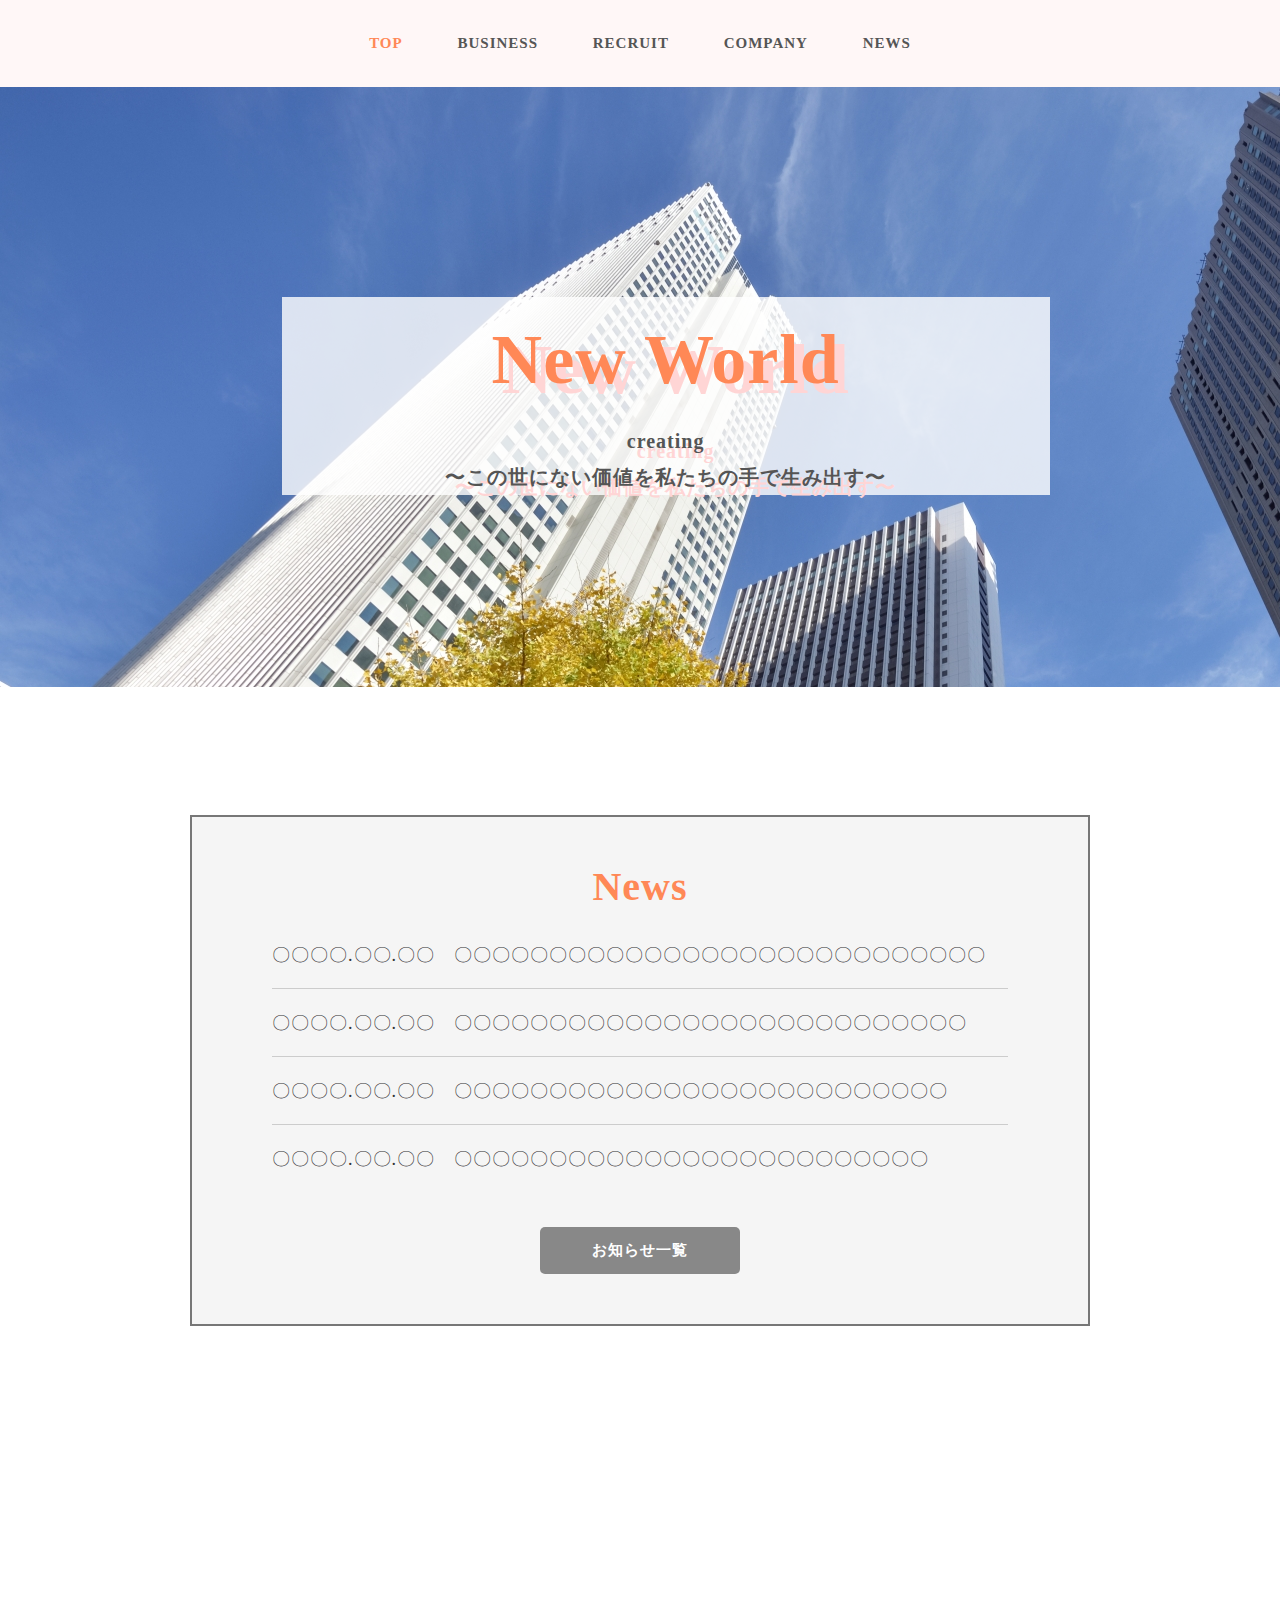
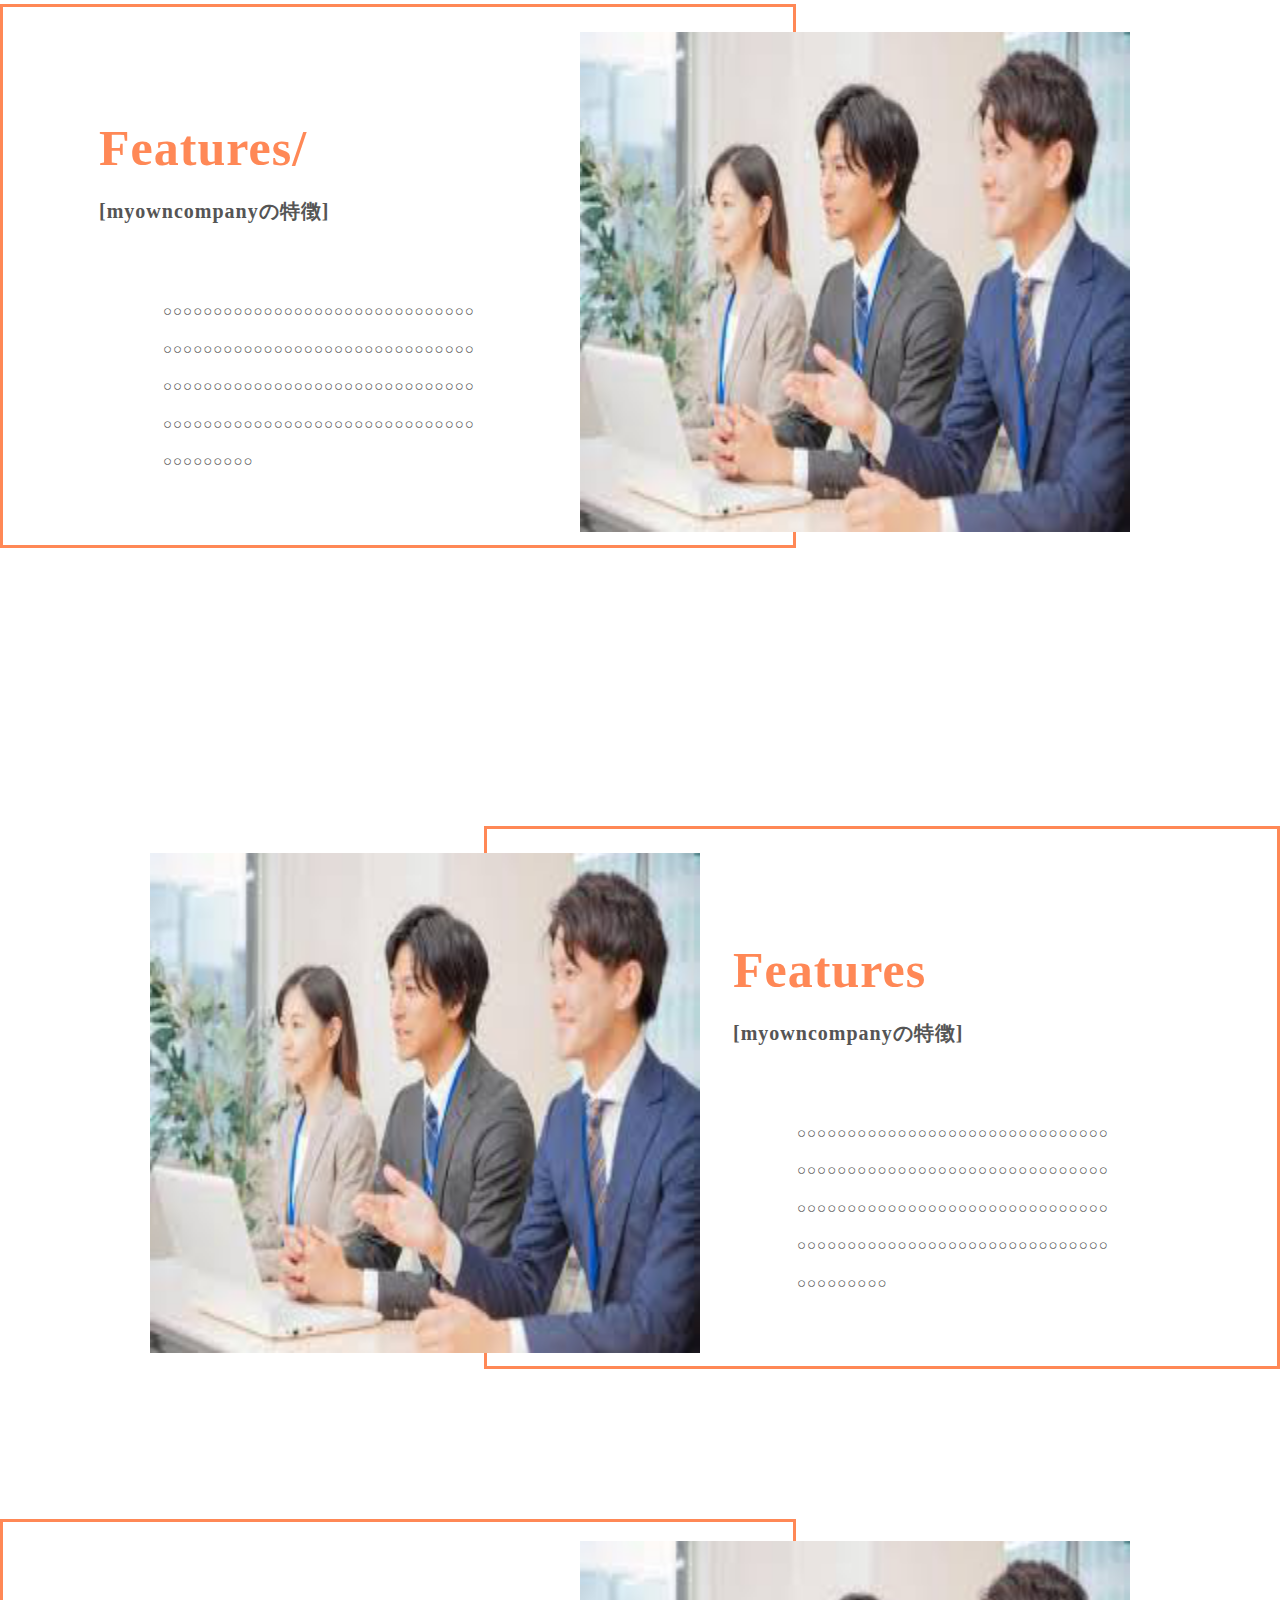
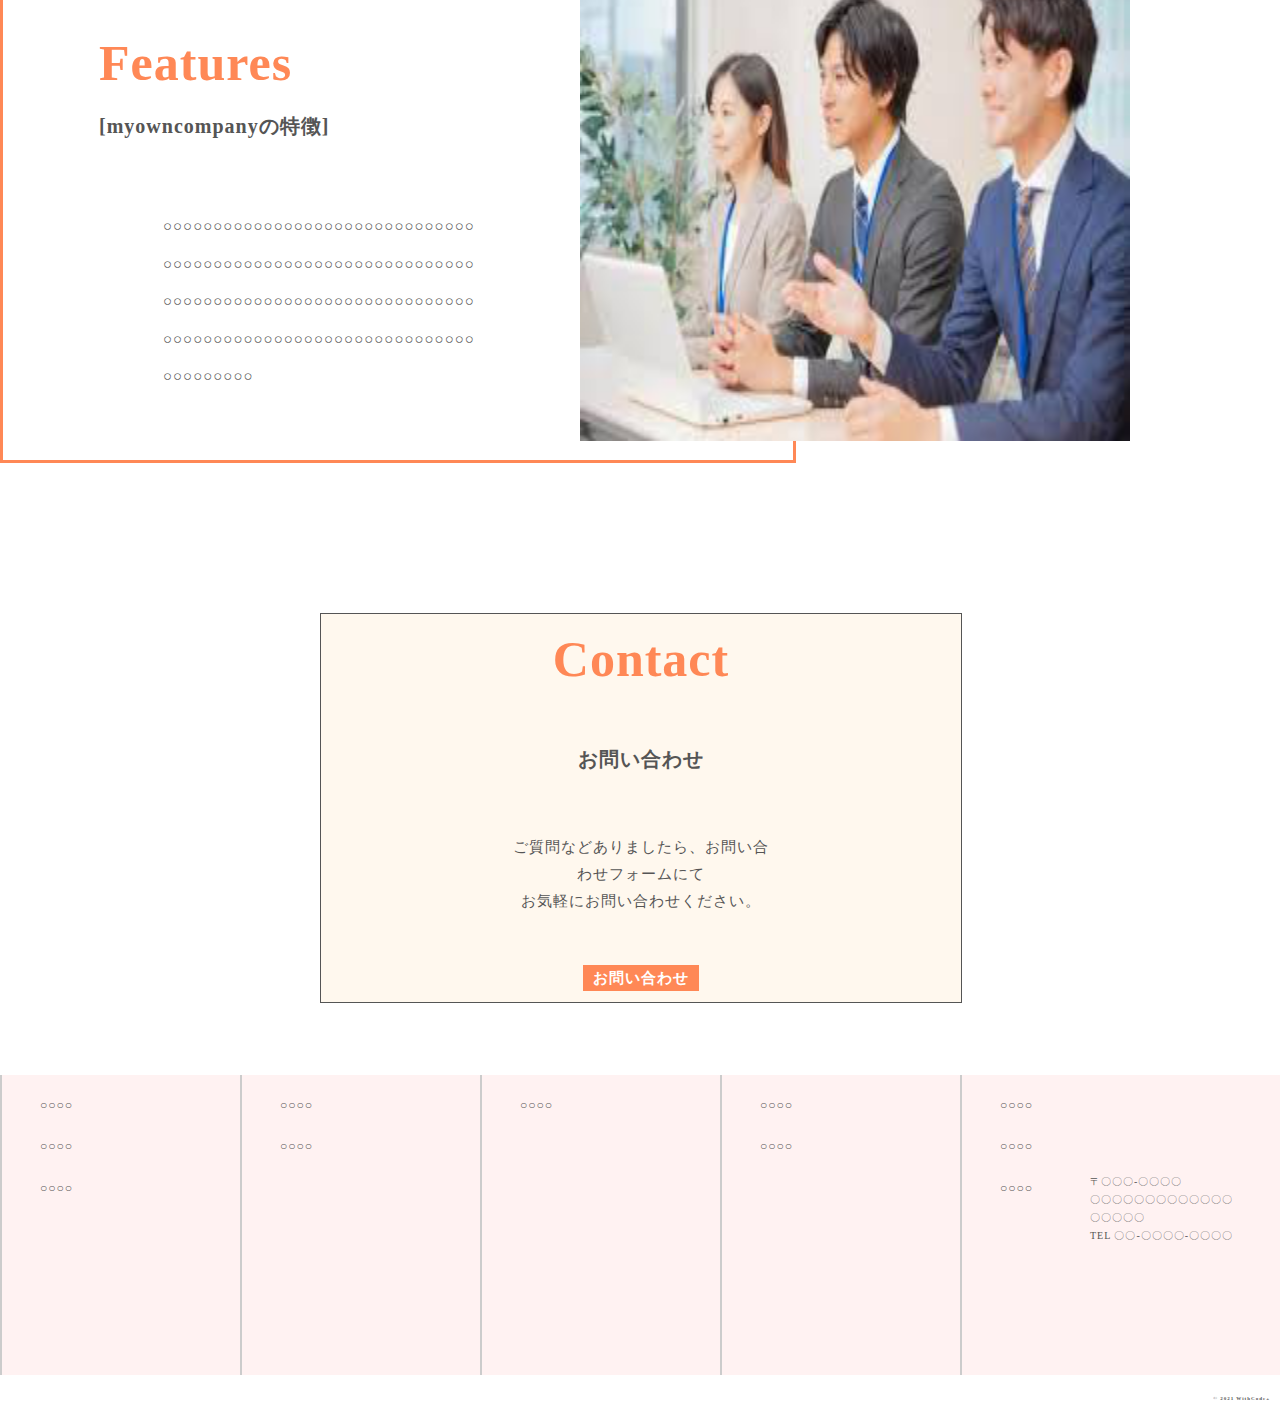
<file: index.html>
<!DOCTYPE html>
<html>
  <head>
    <meta charset="UTF-8">
    <title>プログラミング教材「WithCode+」</title>
    <meta name="description" content="「人生をコードと共に」というビジョンを達成するべく、皆さんのプログラミング学習をサポートします。">
    <meta name="keywords" content="IT,プログラミング,コミュニティ">
    <meta name="viewport" content="width=device-width, initial-scale=1.0">
    <meta property="og:title" content="プログラミング教材「WithCode+」">
    <meta property="og:type" content="article">
    <meta property="og:url" content="https://withcode-plus.tech">
    <meta property="og:image" content="img/logo.png">
    <meta property="og:description" content="「人生をコードと共に」というビジョンを達成するべく、皆さんのプログラミング学習をサポートします。">
    <meta property="og:site_name" content="プログラミング教材">
    <link rel="icon" href="favicon.ico">
    <link rel="apple-touch-icon" sizes="180×180" href="img/logo.png">
    <link rel="stylesheet" type="text/css" href="css/reset.css">
    <link rel="stylesheet" type="text/css" href="css/common1.css">
    <link rel="stylesheet" type="text/css" href="css/index.css">
  </head>
  <body>
    <header>
      <div class="header_all">
        <div class="header_inner">
        
          <nav>
            <ul>
              <li><a href="../index.html" class="color">TOP</a></li>
              <li><a href="html/business.html">BUSINESS</a></li>
              <li><a href="html/recruit.html">RECRUIT</a></li>
              <li><a href="html/company.html">COMPANY</a></li>
              <li><a href="html/news.html">NEWS</a></li>
            </ul>
          </nav>
        </div>
      </div>
      <div class="top_inner">
        
        <div class="top_title">
          <h1>New World</h1>
          <h2>creating<br><small>〜この世にない価値を私たちの手で生み出す〜</small></h2>
        </div>
      </div>
    </header>
    <main>
      <section class="news section">
        <h3>News</h3>
        <ul class="news_list">
          <li>〇〇〇〇.〇〇.〇〇　〇〇〇〇〇〇〇〇〇〇〇〇〇〇〇〇〇〇〇〇〇〇〇〇〇〇〇〇</li>
          <hr>
          <li>〇〇〇〇.〇〇.〇〇　〇〇〇〇〇〇〇〇〇〇〇〇〇〇〇〇〇〇〇〇〇〇〇〇〇〇〇</li>
          <hr>
          <li>〇〇〇〇.〇〇.〇〇　〇〇〇〇〇〇〇〇〇〇〇〇〇〇〇〇〇〇〇〇〇〇〇〇〇〇</li>
          <hr>
          <li>〇〇〇〇.〇〇.〇〇　〇〇〇〇〇〇〇〇〇〇〇〇〇〇〇〇〇〇〇〇〇〇〇〇〇</li>
          
          </ul>
          <p class="more"><a href="html/news.html">お知らせ一覧</a></p>
      </section>
    </main>
    <section class="feature section">
      <div class="img_bg"></div>
      <div class="feature_inner">
        <h4>Features/</h4>
        <small>[myowncompanyの特徴]</small>
        <p>
          ○○○○○○○○○○○○○○○○○○○○○○○○○○○○○○○○○○○○○○○○○○○○○○○○○○○○○○○○○○○○○○○○○○○○○○○○○○○○○○○○○○○○○○○○○○○○○○○○○○○○○○○○○○○○○○○○○○○○○○○○○○○○○○○○○○○○○
        </p>
      </div>
      
    </section>
    <section class="service section">
      <div class="service_inner">
        <h4>Features</h4>
        <small>[myowncompanyの特徴]</small>
        <p>
          ○○○○○○○○○○○○○○○○○○○○○○○○○○○○○○○○○○○○○○○○○○○○○○○○○○○○○○○○○○○○○○○○○○○○○○○○○○○○○○○○○○○○○○○○○○○○○○○○○○○○○○○○○○○○○○○○○○○○○○○○○○○○○○○○○○○○○
        </p>
      </div>
      
    </section>
    <section class="recruit section">
      <div class="recruit_inner">
        <h4>Features</h4>
        <small>[myowncompanyの特徴]</small>
        <p>
        ○○○○○○○○○○○○○○○○○○○○○○○○○○○○○○○○○○○○○○○○○○○○○○○○○○○○○○○○○○○○○○○○○○○○○○○○○○○○○○○○○○○○○○○○○○○○○○○○○○○○○○○○○○○○○○○○○○○○○○○○○○○○○○○○○○○○○
        </p>
      </div>
    
    </section>
    
    <section class="contact">
      <div class="contact_inner">
        <h3>Contact<br><small>お問い合わせ</small></h3>
        <p>ご質問などありましたら、お問い合わせフォームにて<br>
        お気軽にお問い合わせください。
      </p>
      <p class="btn"><a href="#">お問い合わせ</a></p>
      </div>
    </section>
    <footer>
      <div class="footer_inner">
        
        <p>
          〒〇〇〇-〇〇〇〇<br>
          〇〇〇〇〇〇〇〇〇〇〇〇〇〇〇〇〇〇<br>
          TEL 〇〇-〇〇〇〇-〇〇〇〇
        </p>
      </div>
      <div class="footer_bg">
        <div class="footer_list">
          <ul>
            <li><a href="html/company.html">○○○○</a></li>
            <li><a href="html/news.html">○○○○</a></li>
            <li><a href="html/news.html">○○○○</a></li>
          </ul>
          
          <ul>
            <li><a href="html/company.html">○○○○</a></li>
            <li><a href="html/news.html">○○○○</a></li>
          </ul>
          <ul>
            <li><a href="index.html">○○○○</a></li>
          
          </ul>
          
          <ul>
            <li><a href="index.html">○○○○</a></li>
            <li><a href="html/business.html">○○○○</a></li>
            
          </ul>
          <ul>
            <li><a href="index.html">○○○○</a></li>
            <li><a href="html/business.html">○○○○</a></li>
            <li><a href="html/recruit.html">○○○○</a></li>
          </ul>
        </div>
      </div>
    </footer>
    <p class="copyright">© 2021 WithCode+</p>
  </body>
</html>
</file>
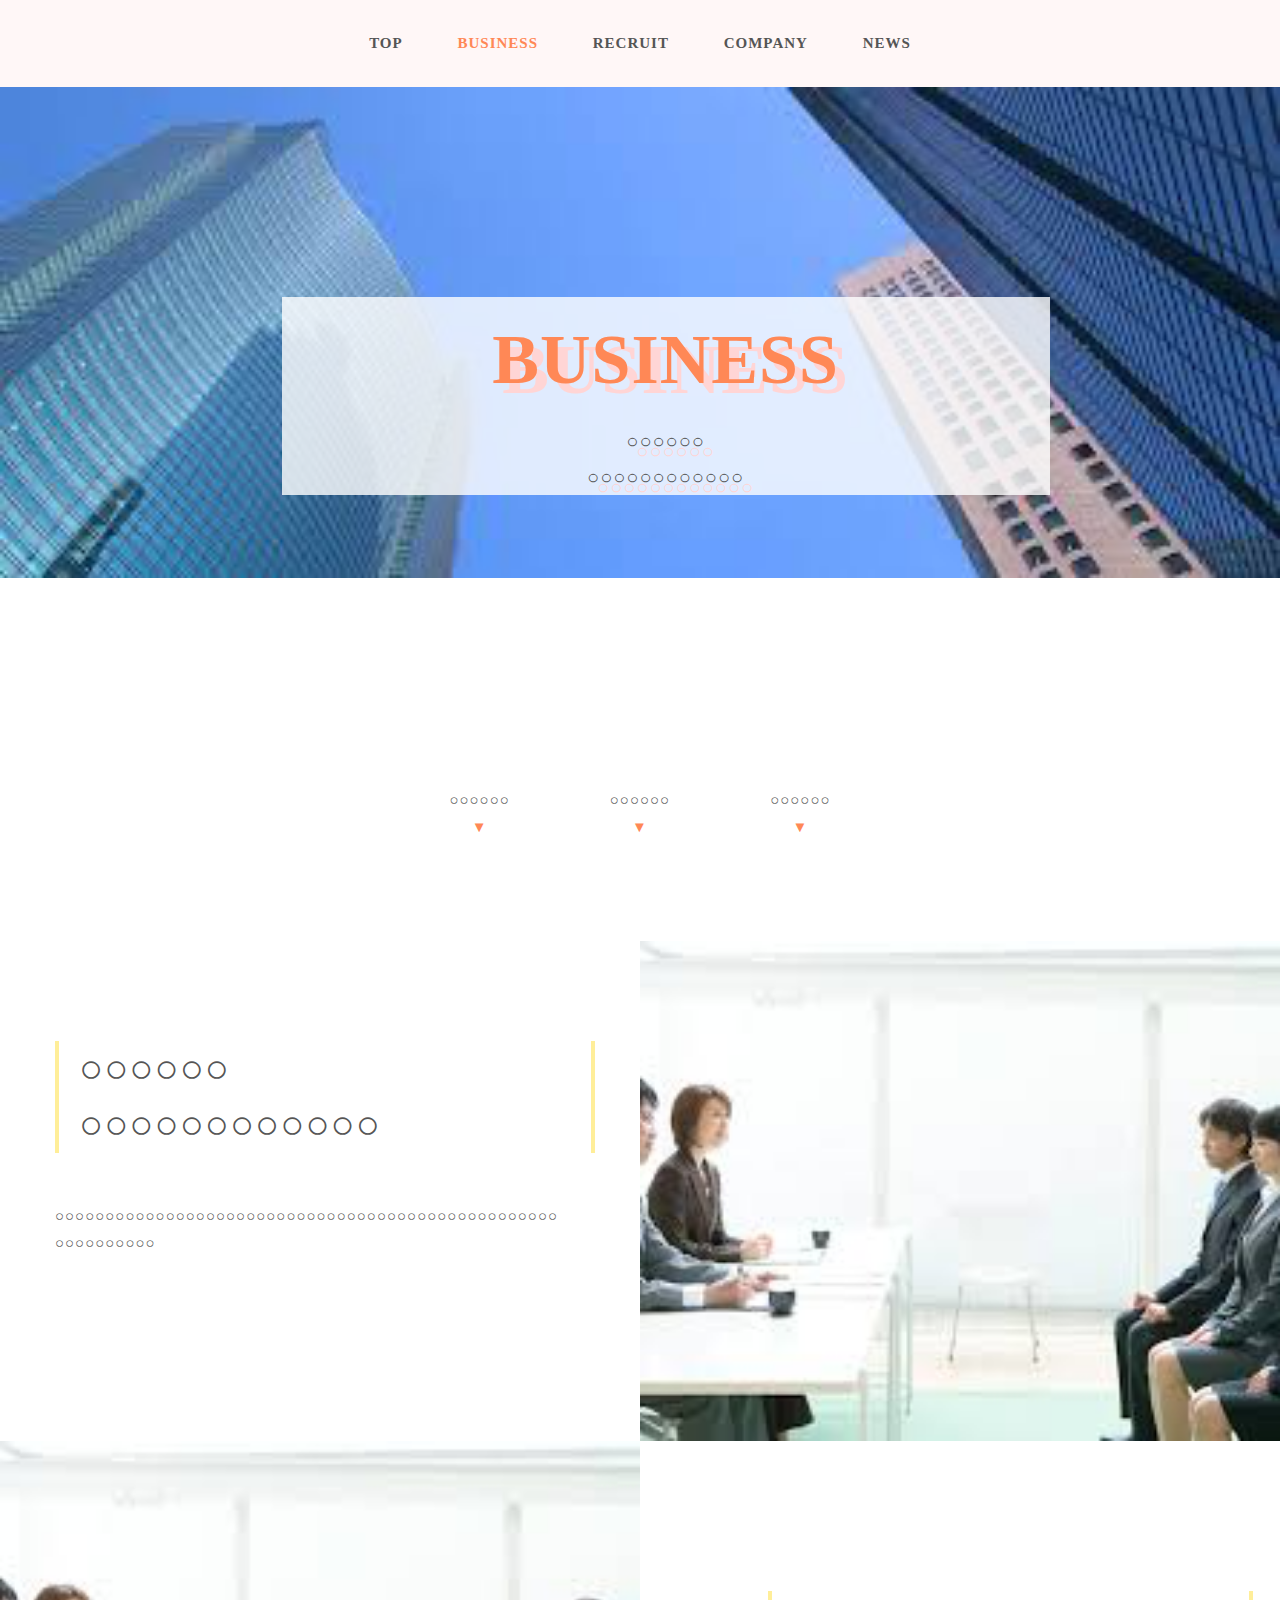
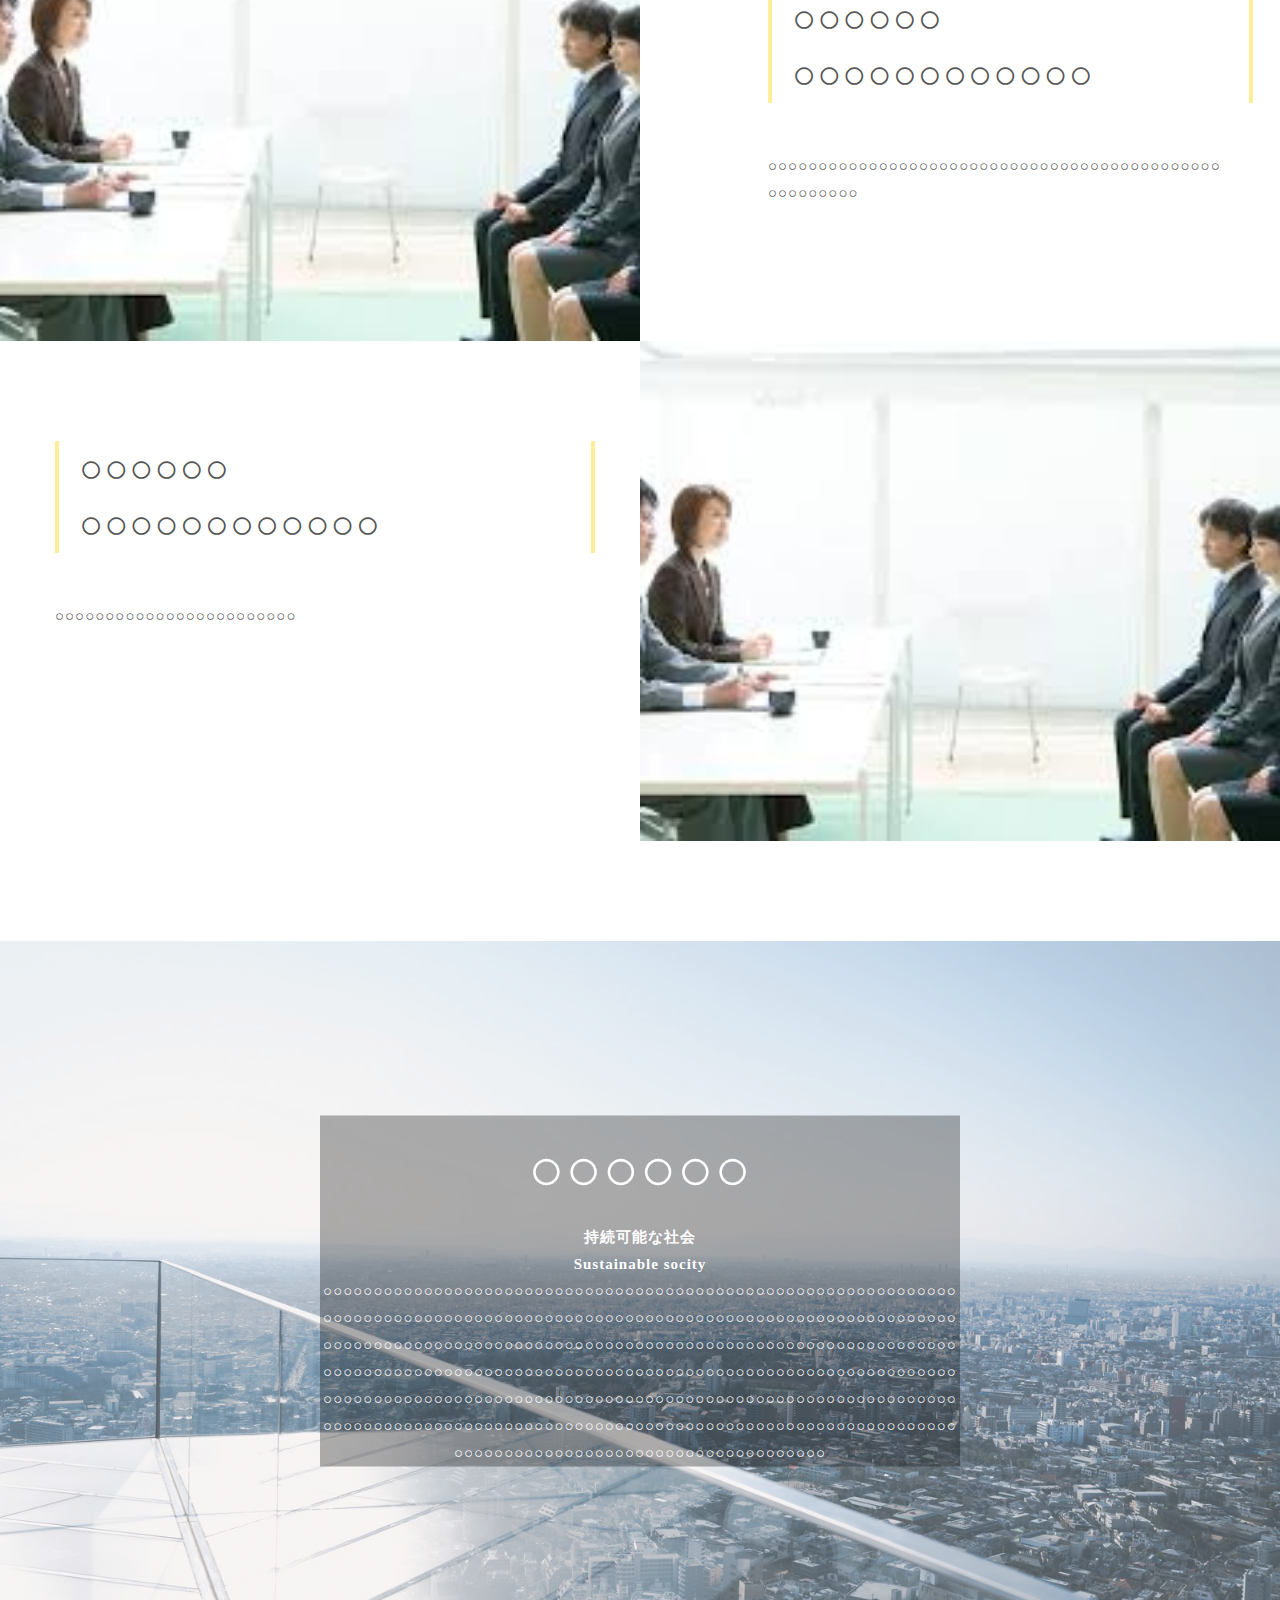
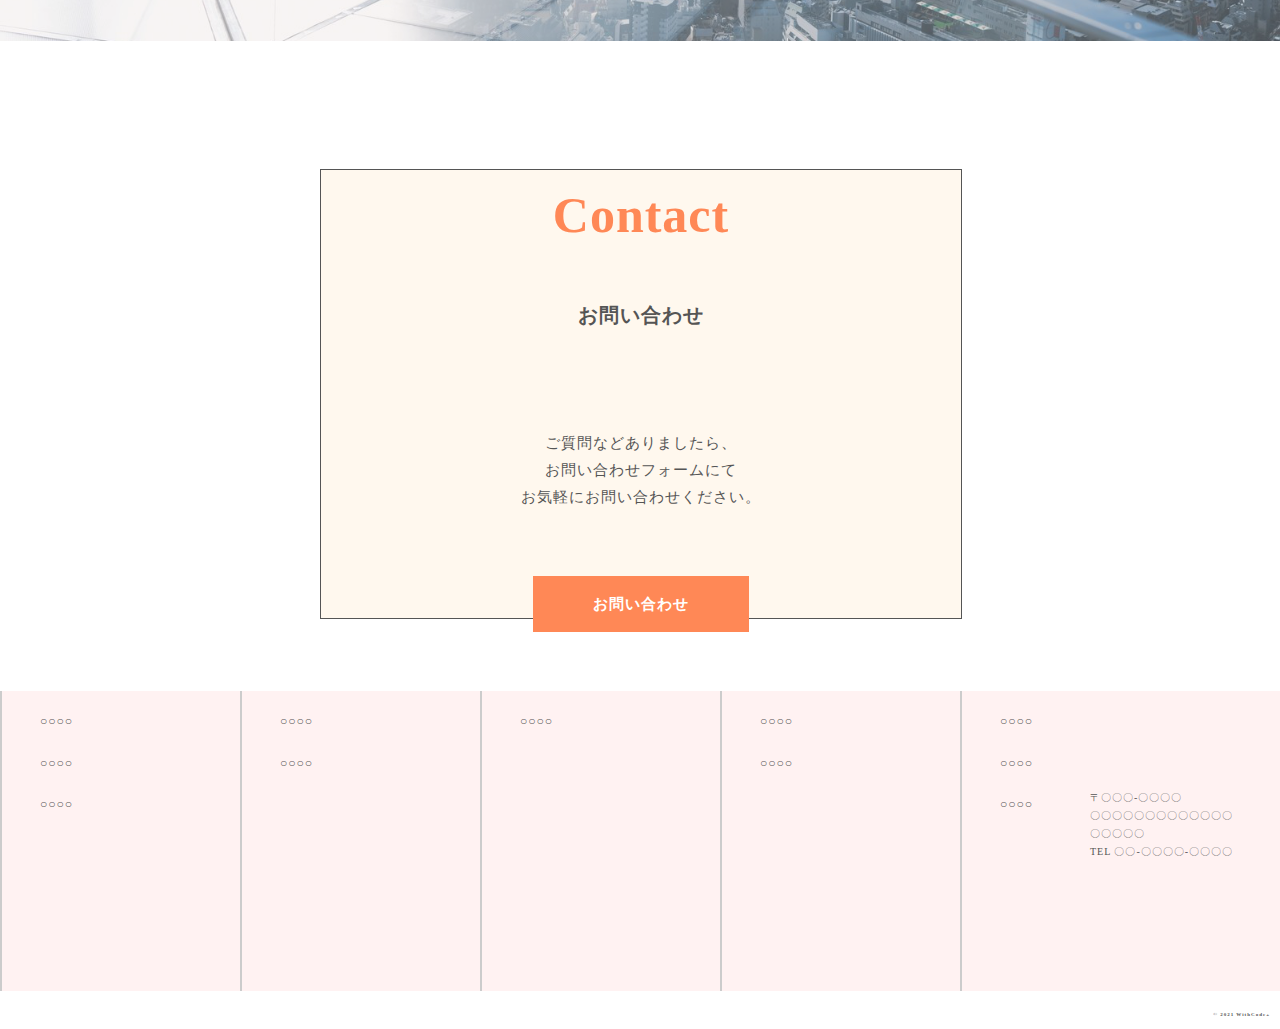
<file: html/business.html>
<!DOCTYPE html>
<!DOCTYPE html>
<html>

<head>
  <meta charset="UTF-8">
  <title>プログラミング教材「WithCode+」</title>
  <meta name="description" content="「人生をコードと共に」というビジョンを達成するべく、皆さんのプログラミング学習をサポートします。">
  <meta name="keywords" content="IT,プログラミング,コミュニティ">
  <meta name="viewport" content="width=device-width, initial-scale=1.0">
  <meta property="og:title" content="プログラミング教材「WithCode+」">
  <meta property="og:type" content="article">
  <meta property="og:url" content="https://withcode-plus.tech">
  <meta property="og:image" content="img/logo.png">
  <meta property="og:description" content="「人生をコードと共に」というビジョンを達成するべく、皆さんのプログラミング学習をサポートします。">
  <meta property="og:site_name" content="プログラミング教材">
  <link rel="icon" href="../favicon.ico">
  <link rel="apple-touch-icon" sizes="180×180" href="../img/logo.png">
  <link rel="stylesheet" type="text/css" href="../css/reset.css">
  <link rel="stylesheet" type="text/css" href="../css/common1.css">
  <link rel="stylesheet" type="text/css" href="../css/common2.css">
  <link rel="stylesheet" type="text/css" href="../css/business.css">
  
</head>
<body>
  <header>
    <div class="header_all">
      <div class="header_inner">
  
        <nav>
          <ul>
            <li><a href="../index.html" >TOP</a></li>
            <li><a href="business.html" class="color">BUSINESS</a></li>
            <li><a href="recruit.html">RECRUIT</a></li>
            <li><a href="company.html">COMPANY</a></li>
            <li><a href="news.html">NEWS</a></li>
          </ul>
        </nav>
      </div>
    </div>
    <div class="top_inner1">
  
      <div class="top_title1">
        <h1>BUSINESS</h1>
        <h2>○○○○○○<br><small>○○○○○○○○○○○○</small></h2>
      </div>
    </div>
  </header>
  <main>
    <section class="business">
      <div class="business_inner">
        <div class="business_top">
          <ul>
            <li><a href="#business_list1">○○○○○○<br><small>▼</small></a></li>
            <li><a href="#business_list2">○○○○○○<br><small>▼</small></a></li>
            <li><a href="#business_list3">○○○○○○<br><small>▼</small></a></li>
          </ul>
        </div>
      </div>
      <div class="business_list" id="business_list1">
        <div class="business_title">
          <div class="txt">
            <h1 class="title">○○○○○○<br><small>○○○○○○○○○○○○</small></h1>
            <div class="title_sub">
              <p>
            ○○○○○○○○○○○○○○○○○○○○○○○○○○○○○○○○○○○○○○○○○○○○○○○○○○○○○○○○○○○○
              </p>
          </div>
          </div>
        </div>
      </div>
      <div class="business_second" id="business_list2">
        <div class="business_title">
          <div class="txt_right">
            <h1 class="title">○○○○○○<br><small>○○○○○○○○○○○○</small></h1>
            <div class="title_sub">
              <p>
                ○○○○○○○○○○○○○○○○○○○○○○○○○○○○○○○○○○○○○○○○○○○○○○○○○○○○○○
              </p>
            </div>
          </div>
        </div>
      </div>
      <div class="business_list" id="business_list3">
      
        <div class="business_title">
          <div class="txt">
            <h1 class="title">○○○○○○<br><small>○○○○○○○○○○○○</small></h1>
            <div class="title_sub">
              <p>
                ○○○○○○○○○○○○○○○○○○○○○○○○
              </p>
            </div>
          </div>
        </div>
      </div>
    </section>

  </main>
  <section class="letter section">
    
    <div class="letter_inner">
      <h1>○○○○○○</h1>
      
        <h2>持続可能な社会<br><small>Sustainable socity</small></h2>
        <div class="letter_item">
          <p>○○○○○○○○○○○○○○○○○○○○○○○○○○○○○○○○○○○○○○○○○○○○○○○○○○○○○○○○○○○○○○○○○○○○○○○○○○○○○○○○○○○○○○○○○○○○○○○○○○○○○○○○○○○○○○○○○○○○○○○○○○○○○○○○○○○○○○○○○○○○○○○○○○○○○○○○○○○○○○○○○○○○○○○○○○○○○○○○○○○○○○○○○○○○○○○○○○○○○○○○○○○○○○○○○○○○○○○○○○○○○○○○○○○○○○○○○○○○○○○○○○○○○○○○○○○○○○○○○○○○○○○○○○○○○○○○○○○○○○○○○○○○○○○○○○○○○○○○○○○○○○○○○○○○○○○○○○○○○○○○○○○○○○○○○○○○○○○○○○○○○○○○○○○○○○○○○○○○○○○○○○○○○○○○○○○○○○○○○○○○○○○○○○○○○○○○○○○○○○○○○○○○○○○○○○○○○○○</p>
          
        </div>
      </div>
    
  </section>
  <section class="contact">
    <div class="contact_inner">
      <h3>Contact<br><small>お問い合わせ</small></h3>
      <p>
        ご質問などありましたら、<br>お問い合わせフォームにて<br>お気軽にお問い合わせください。</p>
      <p class="btn"><a href="">お問い合わせ</a></p>
    </div>
  </section>
  <footer>
    <div class="footer_inner">
      
      <p>
        〒〇〇〇-〇〇〇〇<br>
        〇〇〇〇〇〇〇〇〇〇〇〇〇〇〇〇〇〇<br>
        TEL 〇〇-〇〇〇〇-〇〇〇〇
      </p>
    </div>
    <div class="footer_bg">
      <div class="footer_list">
        <ul>
          <li><a href="html/company.html">○○○○</a></li>
          <li><a href="html/news.html">○○○○</a></li>
          <li><a href="html/news.html">○○○○</a></li>
        </ul>
  
        <ul>
          <li><a href="html/company.html">○○○○</a></li>
          <li><a href="html/news.html">○○○○</a></li>
        </ul>
        <ul>
          <li><a href="index.html">○○○○</a></li>
  
        </ul>
  
        <ul>
          <li><a href="index.html">○○○○</a></li>
          <li><a href="html/business.html">○○○○</a></li>
  
        </ul>
        <ul>
          <li><a href="index.html">○○○○</a></li>
          <li><a href="html/business.html">○○○○</a></li>
          <li><a href="html/recruit.html">○○○○</a></li>
        </ul>
      </div>
    </div>
  </footer>
  <p class="copyright">© 2021 WithCode+</p>
</body>
</html>
</file>
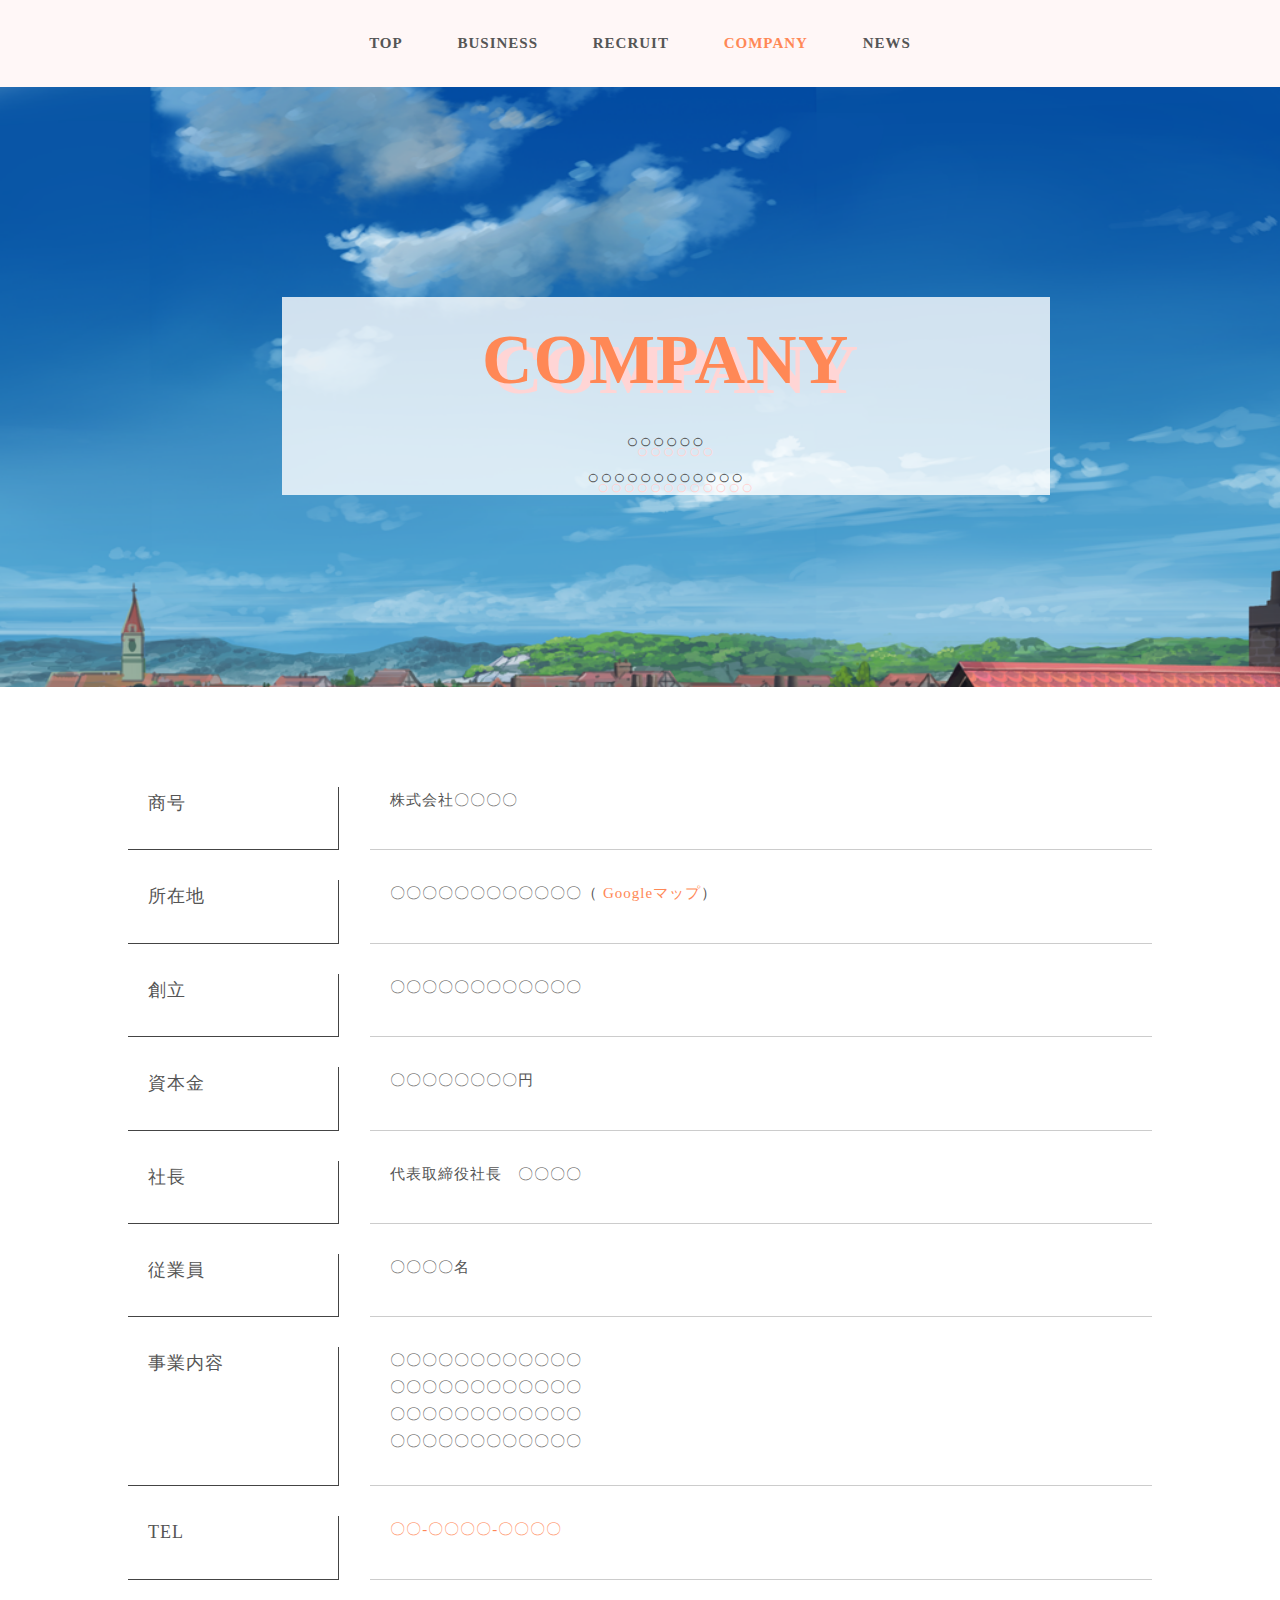
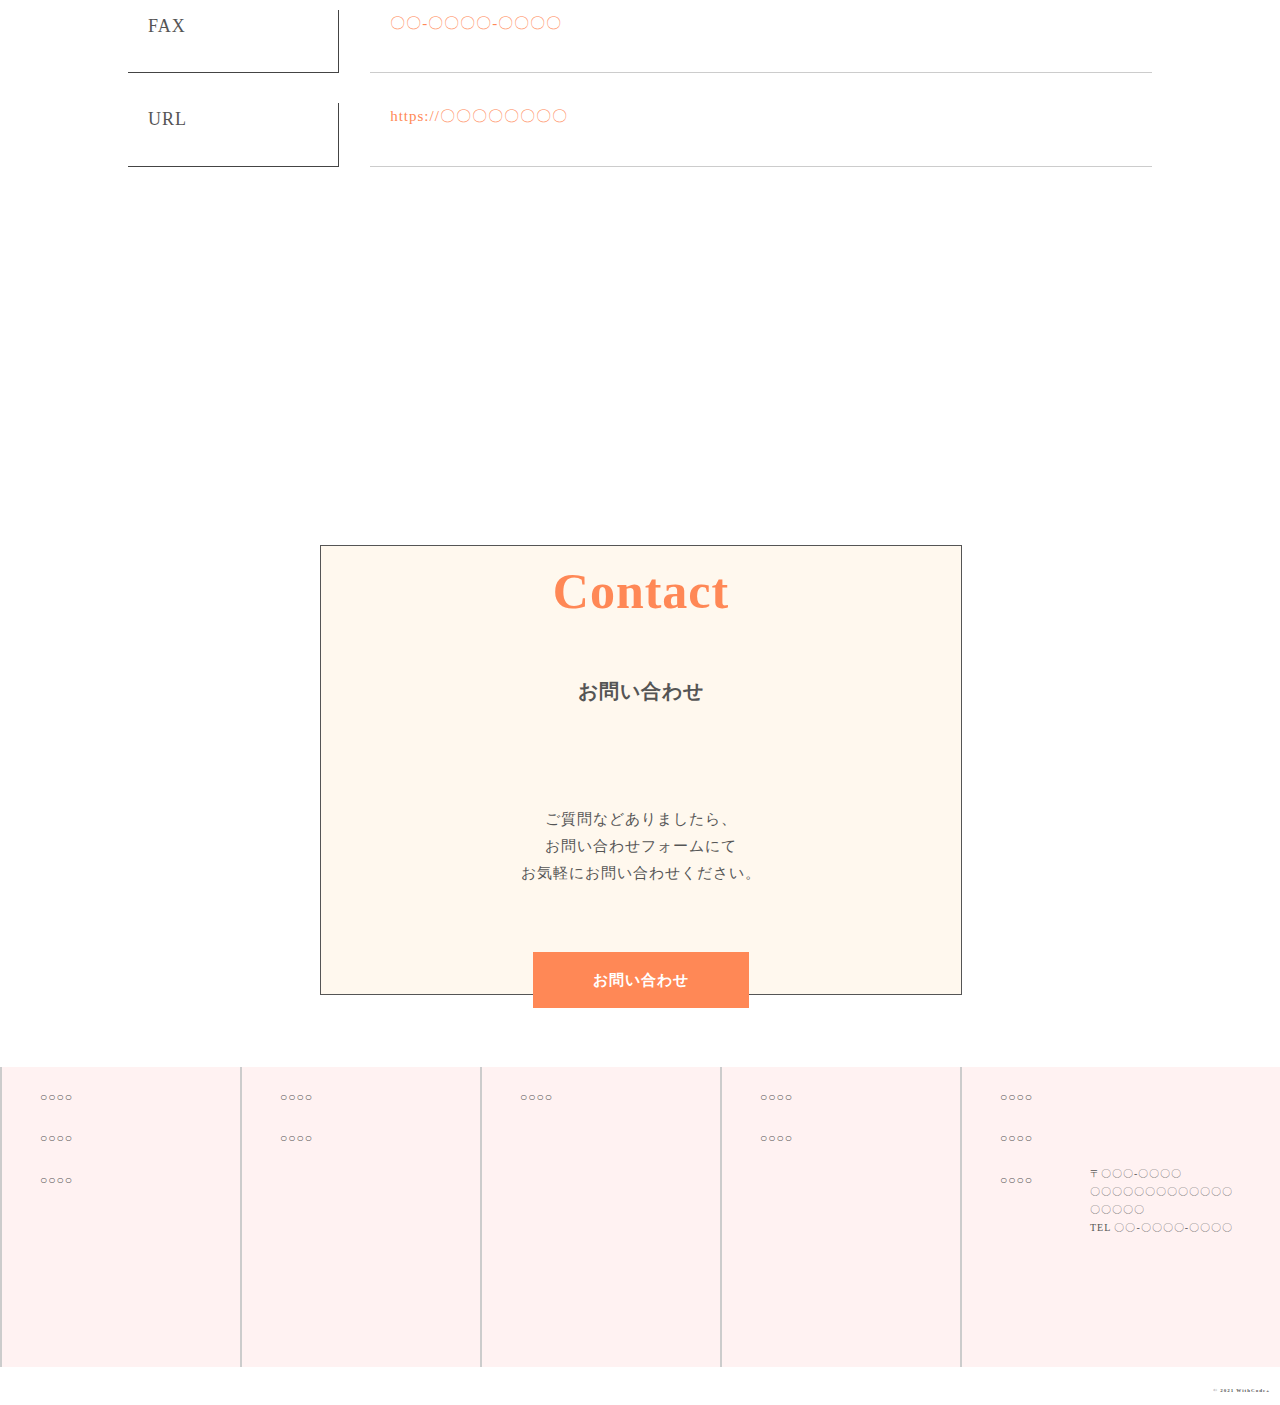
<file: html/company.html>
<!DOCTYPE html>
<html>

<head>
  <meta charset="UTF-8">
  <title>プログラミング教材「WithCode+」</title>
  <meta name="description" content="「人生をコードと共に」というビジョンを達成するべく、皆さんのプログラミング学習をサポートします。">
  <meta name="keywords" content="IT,プログラミング,コミュニティ">
  <meta name="viewport" content="width=device-width, initial-scale=1.0">
  <meta property="og:title" content="プログラミング教材「WithCode+」">
  <meta property="og:type" content="article">
  <meta property="og:url" content="https://withcode-plus.tech">
  <meta property="og:image" content="img/logo.png">
  <meta property="og:description" content="「人生をコードと共に」というビジョンを達成するべく、皆さんのプログラミング学習をサポートします。">
  <meta property="og:site_name" content="プログラミング教材">
  <link rel="icon" href="../favicon.ico">
  <link rel="apple-touch-icon" sizes="180×180" href="../img/logo.png">
  <link rel="stylesheet" type="text/css" href="../css/reset.css">
  <link rel="stylesheet" type="text/css" href="../css/common1.css">
  <link rel="stylesheet" type="text/css" href="../css/common2.css">
  <link rel="stylesheet" type="text/css" href="../css/company.css">
  
</head>
<body>
  <header>
    <div class="header_all">
      <div class="header_inner">
  
        <nav>
          <ul>
            <li><a href="../index.html" >TOP</a></li>
            <li><a href="business.html">BUSINESS</a></li>
            <li><a href="recruit.html">RECRUIT</a></li>
            <li><a href="company.html" class="color">COMPANY</a></li>
            <li><a href="news.html">NEWS</a></li>
          </ul>
        </nav>
      </div>
    </div>
    <div class="top_inner2">
  
      <div class="top_title2">
        <h1>COMPANY</h1>
        <h2>○○○○○○<br><small>○○○○○○○○○○○○</small></h2>
      </div>
    </div>
  </header>
  <main>
    <section class="company section">
      <div class="company_inner">
        <ul class="company_list">
          <li>
            <span>商号</span>
            <p>株式会社〇〇〇〇</p>
          </li>
          <li>
            <span>所在地</span>
            <p>〇〇〇〇〇〇〇〇〇〇〇〇（<a href="" class="map_link"> Googleマップ</a>）</p>
          </li>
          <li>
            <span>創立</span>
            <p>〇〇〇〇〇〇〇〇〇〇〇〇</p>
          </li>
          <li>
            <span>資本金</span>
            <p>〇〇〇〇〇〇〇〇円</p>
          </li>
          <li>
            <span>社長</span>
            <p>代表取締役社長　〇〇〇〇</p>
          </li>
          <li>
            <span>従業員</span>
            <p>〇〇〇〇名</p>
          </li>
          <li>
            <span>事業内容</span>
            <p>
              〇〇〇〇〇〇〇〇〇〇〇〇<br>
              〇〇〇〇〇〇〇〇〇〇〇〇<br>
              〇〇〇〇〇〇〇〇〇〇〇〇<br>
              〇〇〇〇〇〇〇〇〇〇〇〇<br>
            </p>
          </li>
          <li>
            <span>TEL</span>
            <p><a href="">〇〇-〇〇〇〇-〇〇〇〇</a></p>
          </li>
          <li>
            <span>FAX</span>
            <p><a href="">〇〇-〇〇〇〇-〇〇〇〇</a></p>
          </li>
          <li>
            <span>URL</span>
            <p><a href="">https://〇〇〇〇〇〇〇〇</a></p>
          </li>
        </ul>
      </div>
    </section>
  </main>
  <section class="contact">

    <div class="contact_inner">
      <h3>Contact<br><small>お問い合わせ</small></h3>
      <p>
        ご質問などありましたら、<br>お問い合わせフォームにて<br>お気軽にお問い合わせください。
      </p>
      <p class="btn"><a href="">お問い合わせ</a></p>
    </div>
  </section>
  
    <footer>
      <div class="footer_inner">
        
        <p>
          〒〇〇〇-〇〇〇〇<br>
          〇〇〇〇〇〇〇〇〇〇〇〇〇〇〇〇〇〇<br>
          TEL 〇〇-〇〇〇〇-〇〇〇〇
        </p>
      </div>
      <div class="footer_bg">
        <div class="footer_list">
          <ul>
            <li><a href="html/company.html">○○○○</a></li>
            <li><a href="html/news.html">○○○○</a></li>
            <li><a href="html/news.html">○○○○</a></li>
          </ul>
    
          <ul>
            <li><a href="html/company.html">○○○○</a></li>
            <li><a href="html/news.html">○○○○</a></li>
          </ul>
          <ul>
            <li><a href="index.html">○○○○</a></li>
    
          </ul>
    
          <ul>
            <li><a href="index.html">○○○○</a></li>
            <li><a href="html/business.html">○○○○</a></li>
    
          </ul>
          <ul>
            <li><a href="index.html">○○○○</a></li>
            <li><a href="html/business.html">○○○○</a></li>
            <li><a href="html/recruit.html">○○○○</a></li>
          </ul>
        </div>
      </div>
    </footer>
    <p class="copyright">© 2021 WithCode+</p>
</body>
</html>
</file>
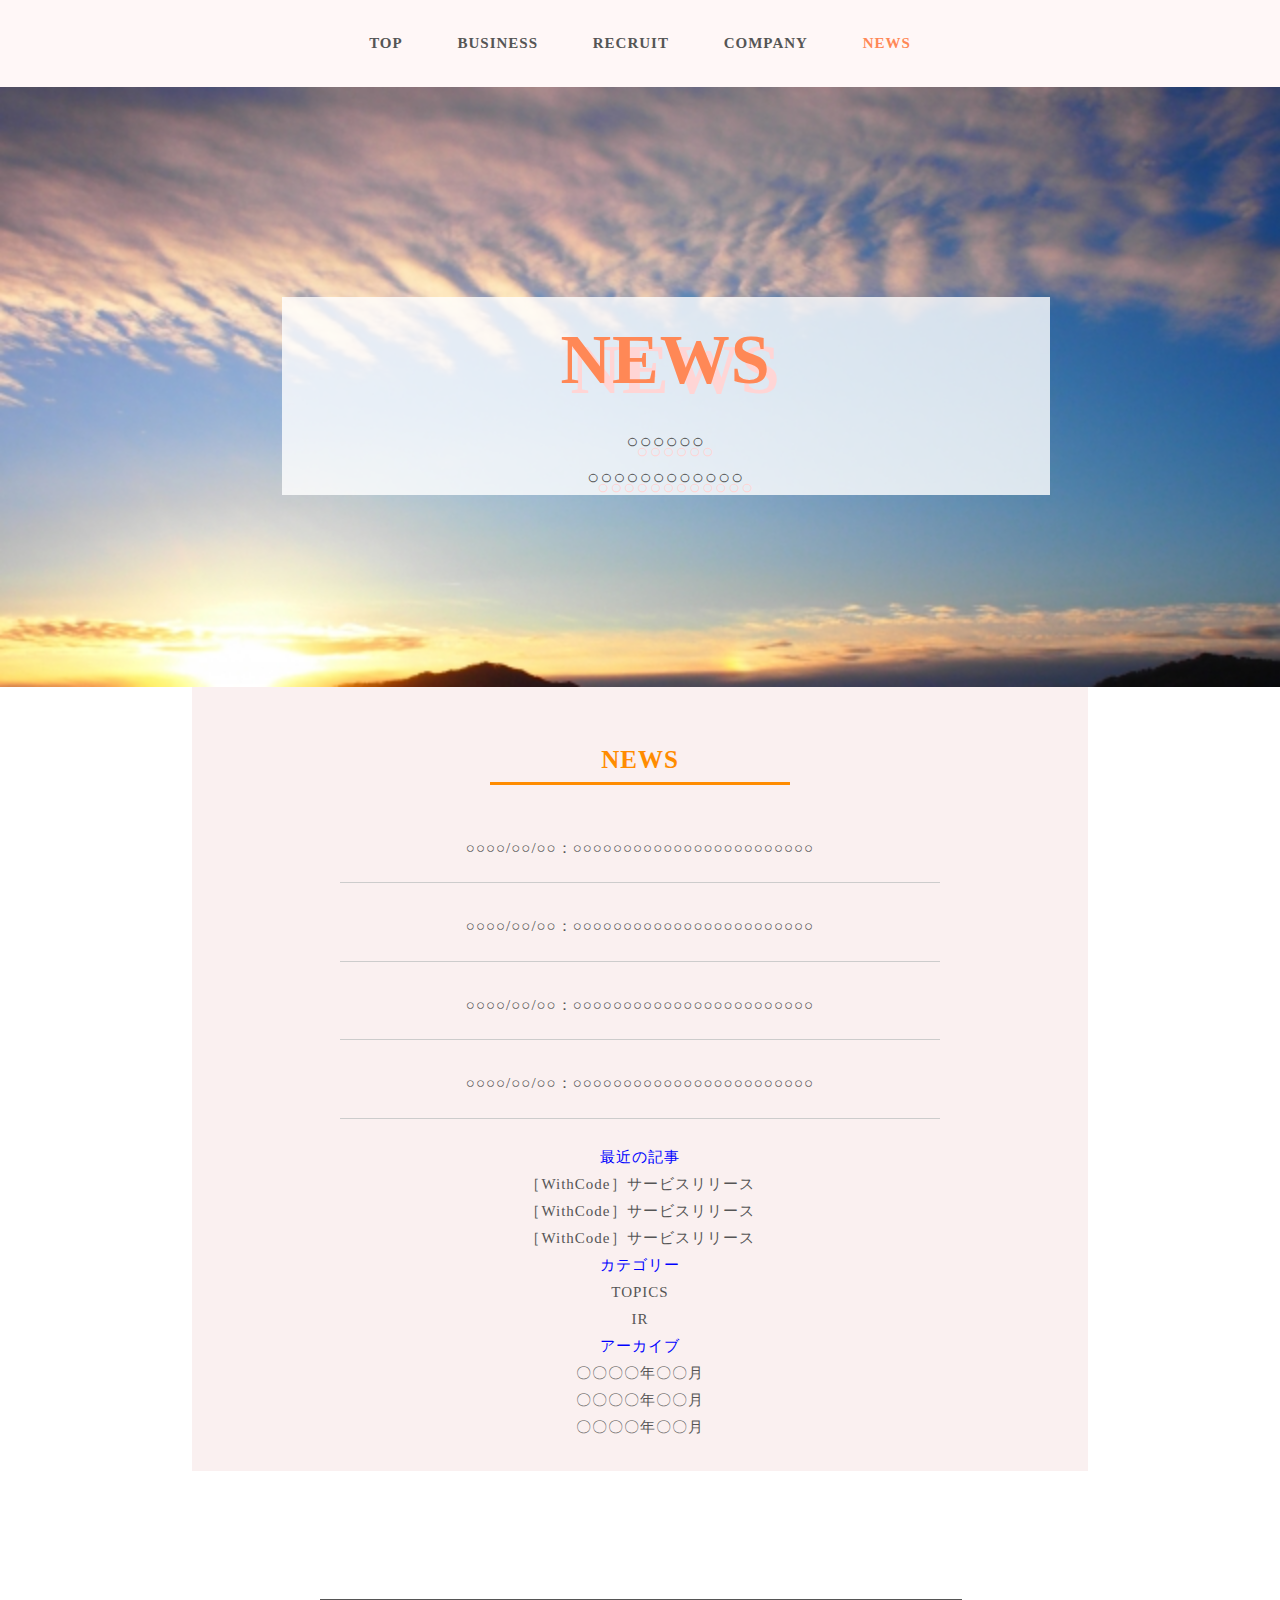
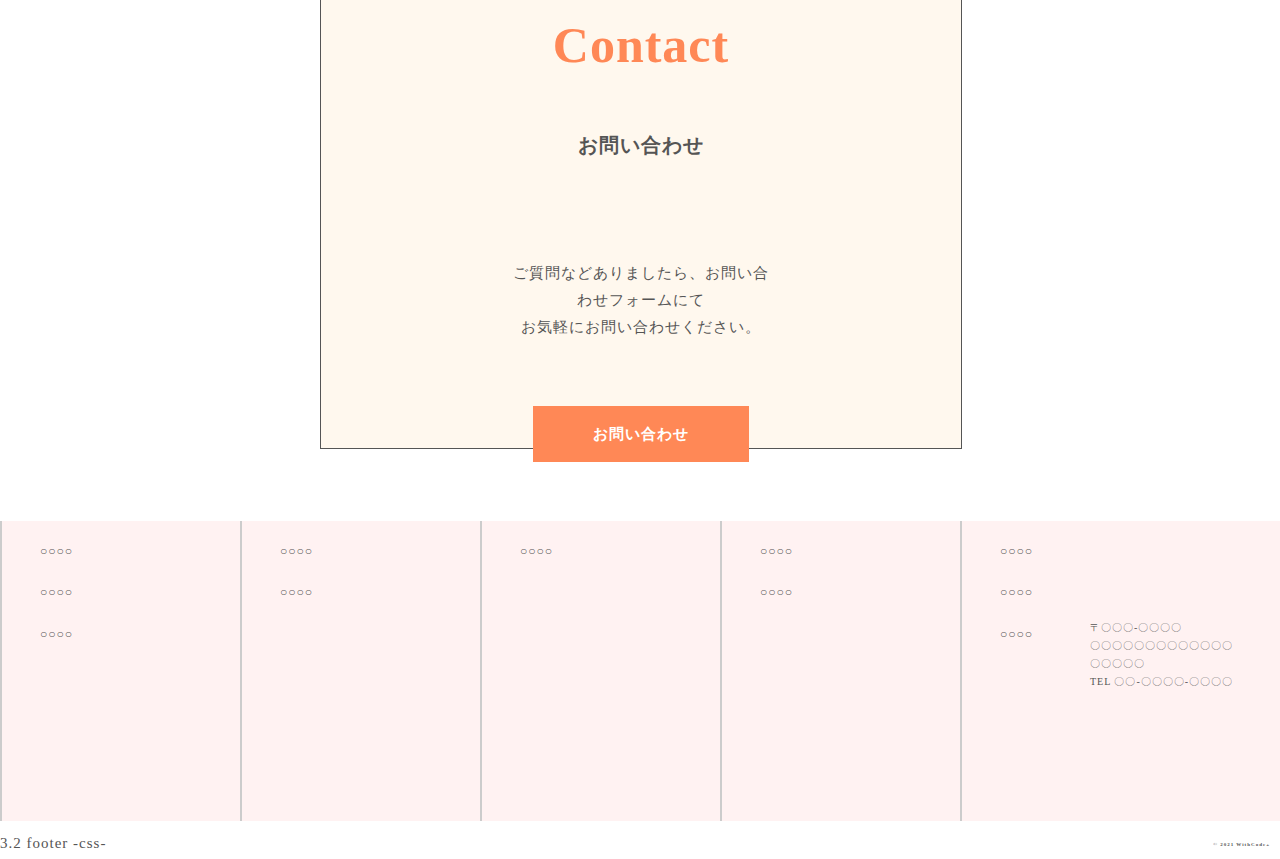
<file: html/news.html>
<!DOCTYPE html>
<html>

<head>
  <meta charset="UTF-8">
  <title>プログラミング教材「WithCode+」</title>
  <meta name="description" content="「人生をコードと共に」というビジョンを達成するべく、皆さんのプログラミング学習をサポートします。">
  <meta name="keywords" content="IT,プログラミング,コミュニティ">
  <meta name="viewport" content="width=device-width, initial-scale=1.0">
  <meta property="og:title" content="プログラミング教材「WithCode+」">
  <meta property="og:type" content="article">
  <meta property="og:url" content="https://withcode-plus.tech">
  <meta property="og:image" content="img/logo.png">
  <meta property="og:description" content="「人生をコードと共に」というビジョンを達成するべく、皆さんのプログラミング学習をサポートします。">
  <meta property="og:site_name" content="プログラミング教材">
  <link rel="icon" href="../favicon.ico">
  <link rel="apple-touch-icon" sizes="180×180" href="../img/logo.png">
  <link rel="stylesheet" type="text/css" href="../css/reset.css">
  <link rel="stylesheet" type="text/css" href="../css/common1.css">
  <link rel="stylesheet" type="text/css" href="../css/common2.css">
  <link rel="stylesheet" type="text/css" href="../css/news.css">
  
</head>
<body>
  <header>
    <div class="header_all">
      <div class="header_inner">
  
        <nav>
          <ul>
            <li><a href="../index.html" >TOP</a></li>
            <li><a href="business.html">BUSINESS</a></li>
            <li><a href="recruit.html">RECRUIT</a></li>
            <li><a href="company.html">COMPANY</a></li>
            <li><a href="news.html" class="color"> NEWS</a></li>
          </ul>
        </nav>
      </div>
    </div>
    <div class="top_inner4">
  
      <div class="top_title4">
        <h1>NEWS</h1>
        <h2>○○○○○○<br><small>○○○○○○○○○○○○</small></h2>
      </div>
    </div>
  </header>
  <main>
    <section class="news_top2 section">
      <div class="news_inner">
        <div class="news_main">
          <h1>NEWS</h1>
          <p><a href="#">○○○○/○○/○○：○○○○○○○○○○○○○○○○○○○○○○○○</a></p>
          <hr>
          <p><a href="#">○○○○/○○/○○：○○○○○○○○○○○○○○○○○○○○○○○○</a></p>
          <hr>
          <p><a href="#">○○○○/○○/○○：○○○○○○○○○○○○○○○○○○○○○○○○</a></p>
          <hr>
          <p><a href="#">○○○○/○○/○○：○○○○○○○○○○○○○○○○○○○○○○○○</a></p>
          <hr>

        
      </div>
      <div class="news_side">
        <div class="news_side_link">
          <p>最近の記事</p>
          <ul class="news_side_list">
            <li><a href="#">［WithCode］サービスリリース</a></li>
            <li><a href="#">［WithCode］サービスリリース</a></li>
            <li><a href="#">［WithCode］サービスリリース</a></li>
          </ul>
        </div>
        <div class="news_side_link">
          <p>カテゴリー</p>
          <ul class="news_side_list">
            <li><a href="#">TOPICS</a></li>
            <li><a href="#">IR</a></li>
          
          </ul>
        </div>
        <div class="news_side_link">
          <p>アーカイブ</p>
          <ul class="news_side_list">
            <li><a href="#">〇〇〇〇年〇〇月</a></li>
            <li><a href="#">〇〇〇〇年〇〇月</a></li>
            <li><a href="#">〇〇〇〇年〇〇月</a></li>
          </ul>
        </div>
      </div>
      </div>
    </section>
  </main>
  <section class="contact">
    <div class="contact_inner">
      <h3>Contact<br><small>お問い合わせ</small></h3>
      <p>
        ご質問などありましたら、お問い合わせフォームにて<br>お気軽にお問い合わせください。
      </p>
      <p class="btn"><a href="">お問い合わせ</a></p>
    </div>
  </section>
  <footer>
    <div class="footer_inner">
      <p>
        〒〇〇〇-〇〇〇〇<br>
        〇〇〇〇〇〇〇〇〇〇〇〇〇〇〇〇〇〇<br>
        TEL 〇〇-〇〇〇〇-〇〇〇〇
      </p>
    </div>
    <div class="footer_bg">
      <div class="footer_list">
        <ul>
          <li><a href="html/company.html">○○○○</a></li>
          <li><a href="html/news.html">○○○○</a></li>
          <li><a href="html/news.html">○○○○</a></li>
        </ul>
  
        <ul>
          <li><a href="html/company.html">○○○○</a></li>
          <li><a href="html/news.html">○○○○</a></li>
        </ul>
        <ul>
          <li><a href="index.html">○○○○</a></li>
  
        </ul>
  
        <ul>
          <li><a href="index.html">○○○○</a></li>
          <li><a href="html/business.html">○○○○</a></li>
  
        </ul>
        <ul>
          <li><a href="index.html">○○○○</a></li>
          <li><a href="html/business.html">○○○○</a></li>
          <li><a href="html/recruit.html">○○○○</a></li>
        </ul>
      </div>
    </div>
  </footer>
  <p class="copyright">© 2021 WithCode+</p>
  3.2 footer -css-
</body>
</html>
</file>
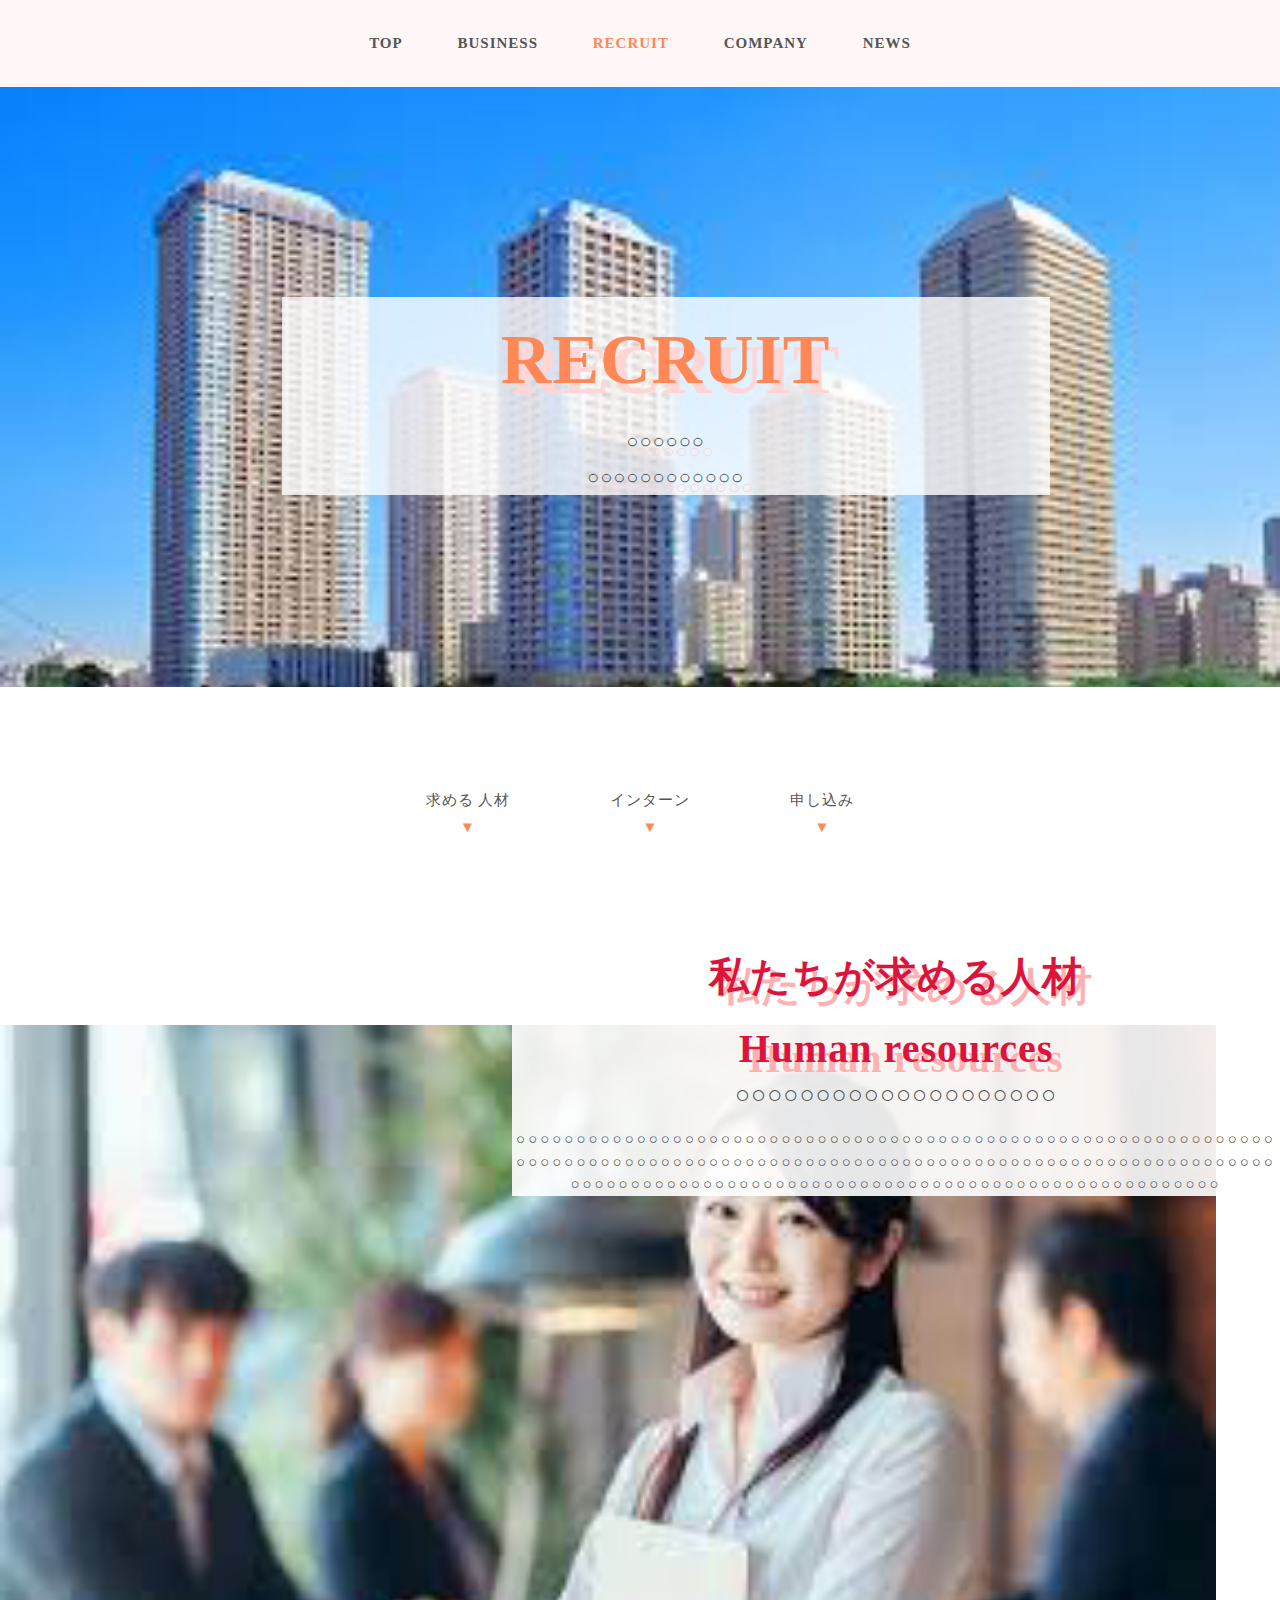
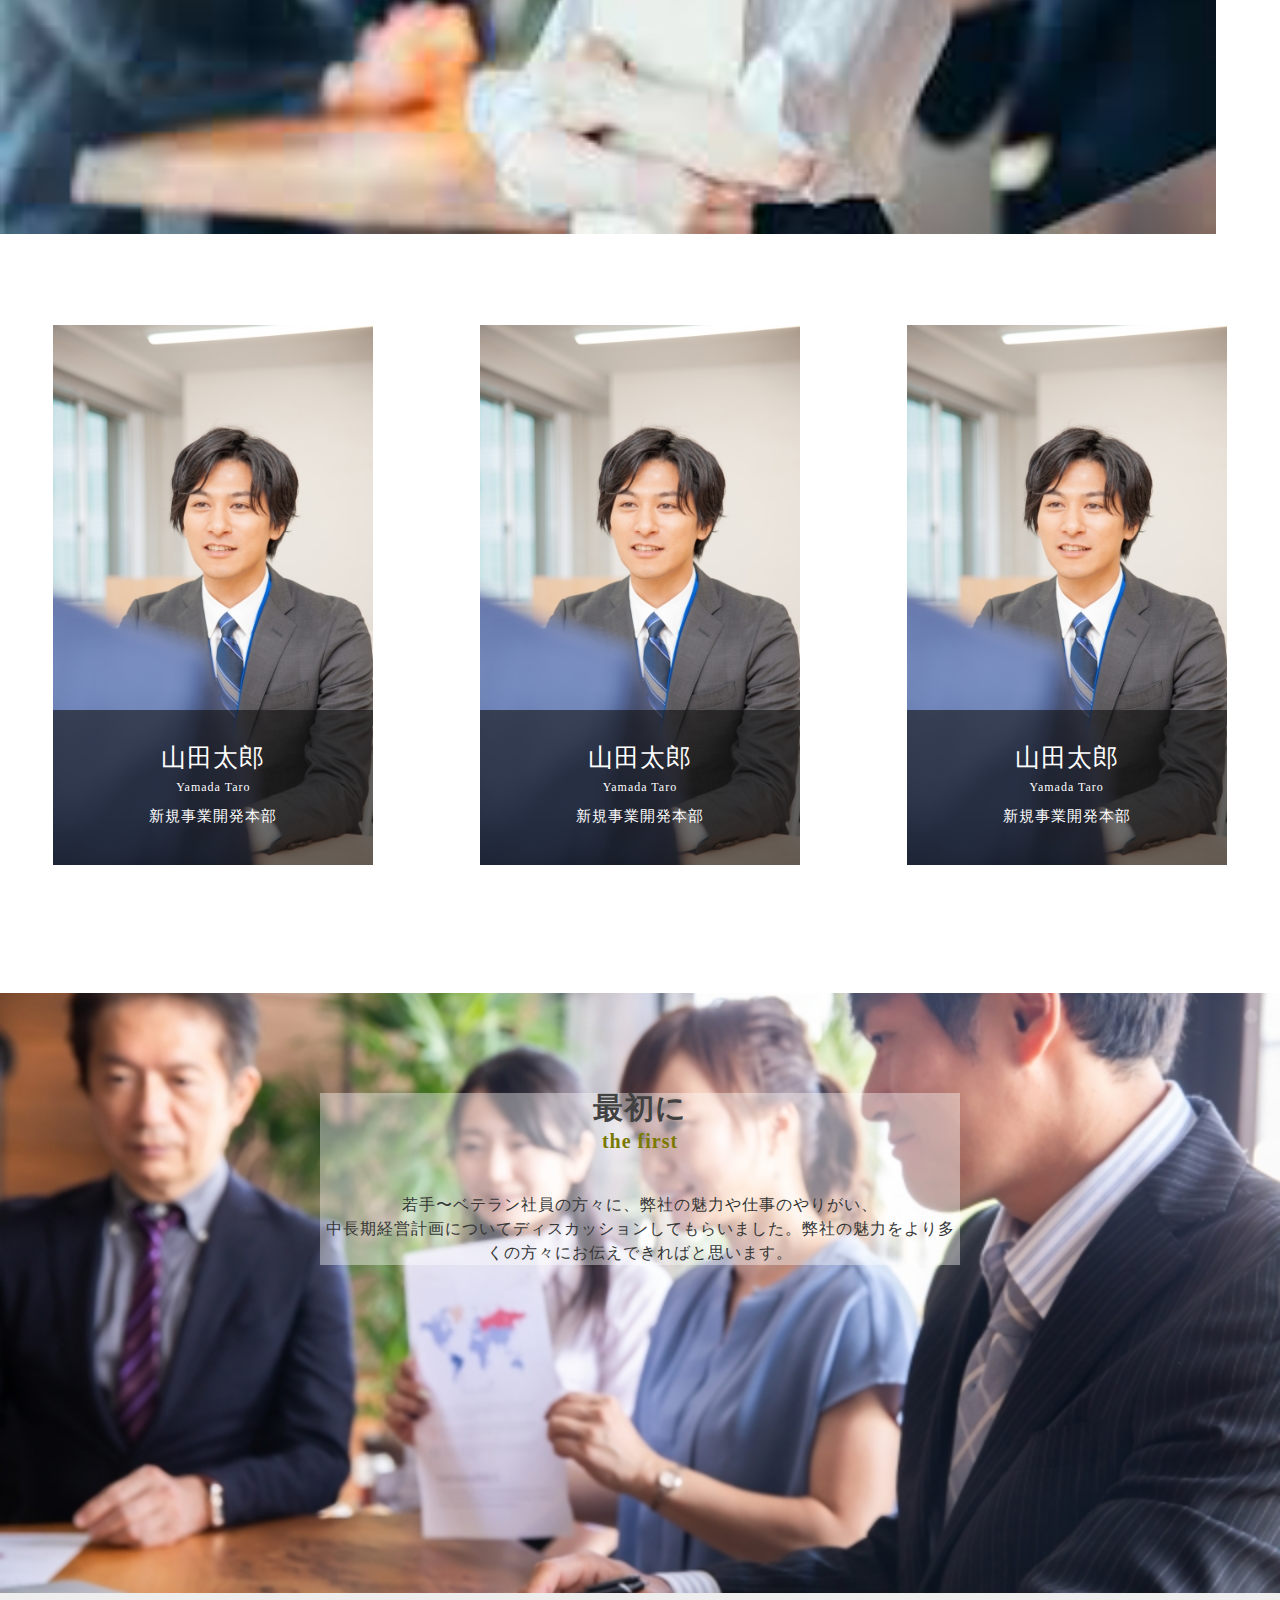
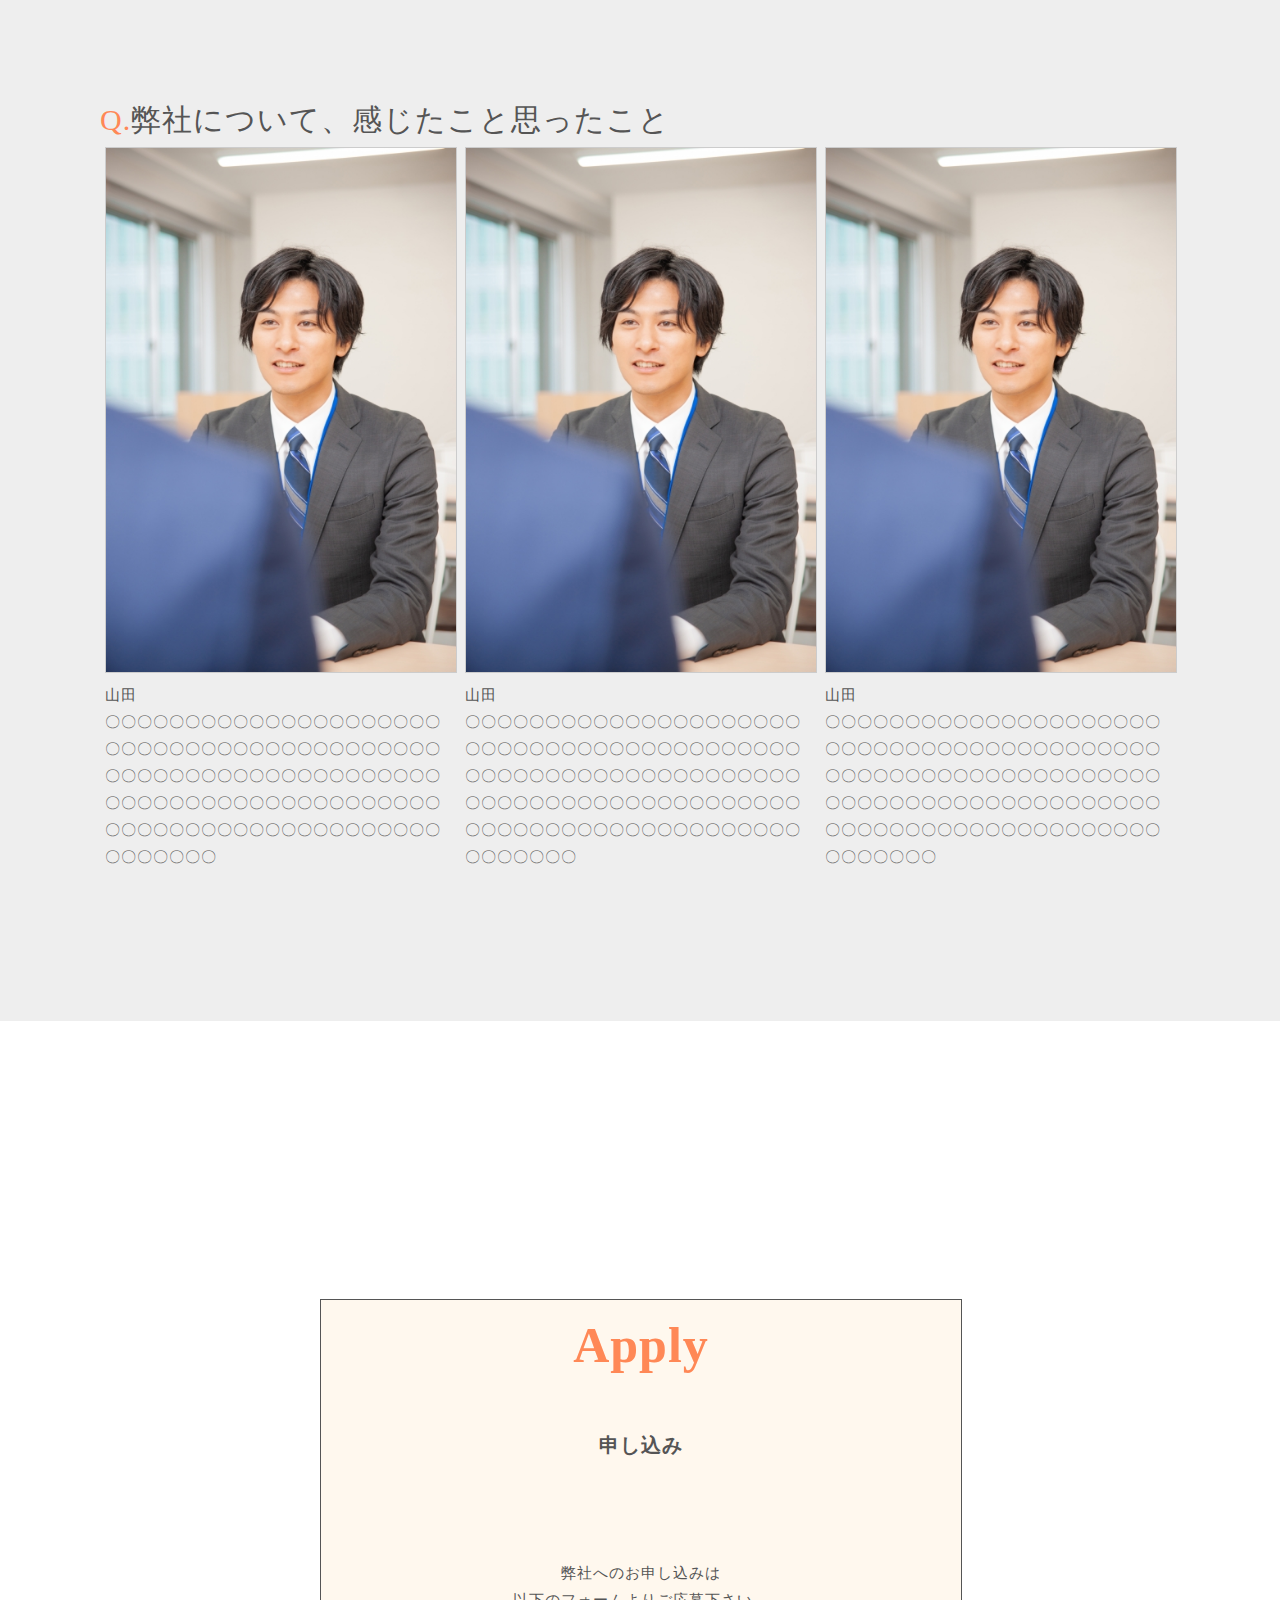
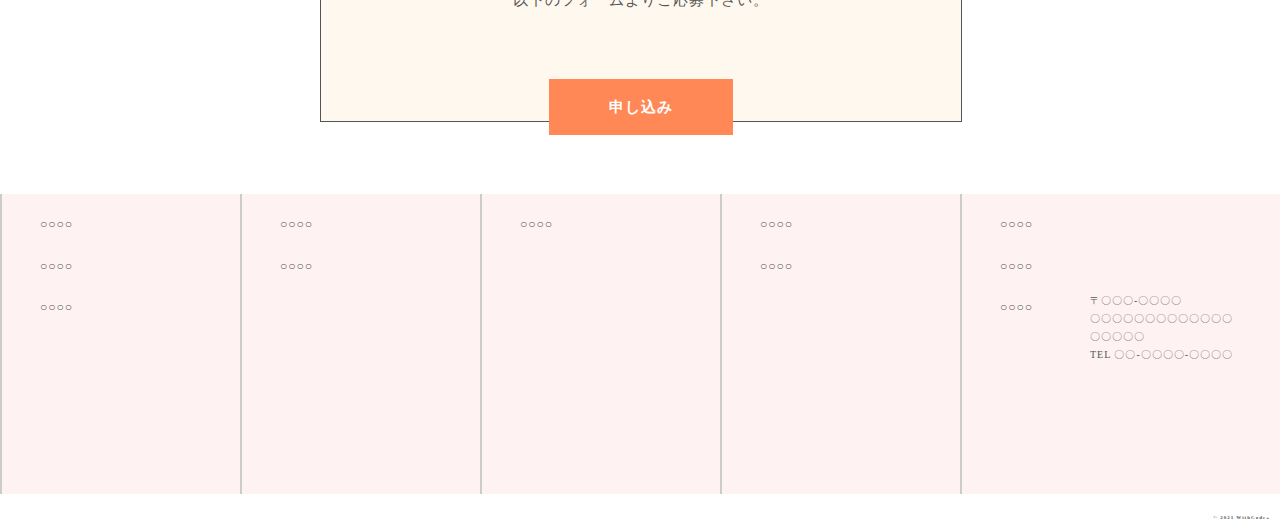
<file: html/recruit.html>
<!DOCTYPE html>
<html>

<head>
  <meta charset="UTF-8">
  <title>プログラミング教材「WithCode+」</title>
  <meta name="description" content="「人生をコードと共に」というビジョンを達成するべく、皆さんのプログラミング学習をサポートします。">
  <meta name="keywords" content="IT,プログラミング,コミュニティ">
  <meta name="viewport" content="width=device-width, initial-scale=1.0">
  <meta property="og:title" content="プログラミング教材「WithCode+」">
  <meta property="og:type" content="article">
  <meta property="og:url" content="https://withcode-plus.tech">
  <meta property="og:image" content="img/logo.png">
  <meta property="og:description" content="「人生をコードと共に」というビジョンを達成するべく、皆さんのプログラミング学習をサポートします。">
  <meta property="og:site_name" content="プログラミング教材">
  <link rel="icon" href="../favicon.ico">
  <link rel="apple-touch-icon" sizes="180×180" href="../img/logo.png">
  <link rel="stylesheet" type="text/css" href="../css/reset.css">
  <link rel="stylesheet" type="text/css" href="../css/common1.css">
  <link rel="stylesheet" type="text/css" href="../css/common2.css">
  <link rel="stylesheet" type="text/css" href="../css/recruit.css">

</head>
<body>
  <header>
    <div class="header_all">
      <div class="header_inner">
  
        <nav>
          <ul>
            <li><a href="../index.html" >TOP</a></li>
            <li><a href="business.html">BUSINESS</a></li>
            <li><a href="recruit.html" class="color">RECRUIT</a></li>
            <li><a href="company.html">COMPANY</a></li>
            <li><a href="news.html">NEWS</a></li>
          </ul>
        </nav>
      </div>
    </div>
    <div class="top_inner3">
  
      <div class="top_title3">
        <h1>RECRUIT</h1>
        <h2>○○○○○○<br><small>○○○○○○○○○○○○</small></h2>
      </div>
    </div>
  </header>
  <main>
    <section class="recruit">
      <div class="recruit_inner">
        <div class="recruit_top">
          <ul>
            <li><a href="#recruit_list1">求める
              人材<br><small>▼</small></a></li>
            <li><a href="#recruit_list2">インターン<br><small>▼</small></a></li>
            <li><a href="#recruit_list3">申し込み<br><small>▼</small></a></li>
          </ul>
        </div>
        <div class="recruit_list" id="recruit_list1">
          <div class="recruit_item1">
            <img src="../img/photo1.5.png" alt="サービス画像">
          </div>
          <div class="recruit_item2">
            <h1>私たちが求める人材<br><small>Human resources</small></h1>
            <h2>○○○○○○○○○○○○○○○○○○○○</h2>
            <p>
              ○○○○○○○○○○○○○○○○○○○○○○○○○○○○○○○○○○○○○○○○○○○○○○○○○○○○○○○○○○○○○○○○○○○○○○○○○○○○○○○○○○○○○○○○○○○○○○○○○○○○○○○○○○○○○○○○○○○○○○○○○○○○○○○○○○○○○○○○○○○○○○○○○○○○○○○○○○○○○○○○○○○○○○○○○○○○○○○○○○○○
            </p>
          </div>
        
        </div>
      </div>
    </section>
    <section class="intern" id="recruit_list2">
      <h1><span>I</span>nternship<br><small>就業体験</small></h1>
      <ul class="member">
        <li class="member1">
          <div class="member_info">
            <h2 class="member_name">
              <p>山田太郎<br><small>Yamada Taro</small></p>
            </h2>
            <p class="member_department">新規事業開発本部</p>
          </div>
        </li>
        <li class="member1">
          <div class="member_info">
            <h2 class="member_name">
              <p>山田太郎<br><small>Yamada Taro</small></p>
            </h2>
            <p class="member_department">新規事業開発本部</p>
          </div>
        </li>
        <li class="member1">
          <div class="member_info">
            <h2 class="member_name">
              <p>山田太郎<br><small>Yamada Taro</small></p>
            </h2>
            <p class="member_department">新規事業開発本部</p>
          </div>
        </li>
        
      </ul>
      
      <div class="intro_txt">
        <div class="bg_">        
          <h2>最初に<br><small>the first</small></h2>
        <p class="intro_descript">
          若手〜ベテラン社員の方々に、弊社の魅力や仕事のやりがい、<br>中長期経営計画についてディスカッションしてもらいました。弊社の魅力をより多くの方々にお伝えできればと思います。
        
        </p>
      </div>
      </div>
    
      <div class="discussion_talk">
        <div class="discussion_inner">
          <div class="question">
            <div class="question_ttl">
              <p>
                <span>Q.</span>弊社について、感じたこと思ったこと
              </p>
            </div>
            <ul class="question_list">
              <li>
                <div class="question_member">
                  <img src="../img/member.png" alt="山田画像">
                  <p>山田</p>
                </div>
                <p class="question_txt">
                  〇〇〇〇〇〇〇〇〇〇〇〇〇〇〇〇〇〇〇〇〇〇〇〇〇〇〇〇〇〇〇〇〇〇〇〇〇〇〇〇〇〇〇〇〇〇〇〇〇〇〇〇〇〇〇〇〇〇〇〇〇〇〇〇〇〇〇〇〇〇〇〇〇〇〇〇〇〇〇〇〇〇〇〇〇〇〇〇〇〇〇〇〇〇〇〇〇〇〇〇〇〇〇〇〇〇〇〇〇〇〇〇
                </p>
              </li>
              <li>
                <div class="question_member">
                  <img src="../img/member.png" alt="山田画像">
                  <p>山田</p>
                </div>
                <p class="question_txt">
                  〇〇〇〇〇〇〇〇〇〇〇〇〇〇〇〇〇〇〇〇〇〇〇〇〇〇〇〇〇〇〇〇〇〇〇〇〇〇〇〇〇〇〇〇〇〇〇〇〇〇〇〇〇〇〇〇〇〇〇〇〇〇〇〇〇〇〇〇〇〇〇〇〇〇〇〇〇〇〇〇〇〇〇〇〇〇〇〇〇〇〇〇〇〇〇〇〇〇〇〇〇〇〇〇〇〇〇〇〇〇〇〇
                </p>
              </li>
              <li>
                <div class="question_member">
                  <img src="../img/member.png" alt="山田画像">
                  <p>山田</p>
                </div>
                <p class="question_txt">
                  〇〇〇〇〇〇〇〇〇〇〇〇〇〇〇〇〇〇〇〇〇〇〇〇〇〇〇〇〇〇〇〇〇〇〇〇〇〇〇〇〇〇〇〇〇〇〇〇〇〇〇〇〇〇〇〇〇〇〇〇〇〇〇〇〇〇〇〇〇〇〇〇〇〇〇〇〇〇〇〇〇〇〇〇〇〇〇〇〇〇〇〇〇〇〇〇〇〇〇〇〇〇〇〇〇〇〇〇〇〇〇〇
                </p>
              </li>
              
            </ul>
          </div>
        </div>
      </div>
    </section>
    <section class="contact" id="recruit_list3">
      <div class="contact_inner">
        <h3>Apply<br><small>申し込み</small></h3>
        <p>
          弊社へのお申し込みは<br>以下のフォームよりご応募下さい。
        </p>
        <p class="btn"><a href="">申し込み</a></p>
      </div>
    </section>
    
      <footer>
        <div class="footer_inner">
          
          <p>
            〒〇〇〇-〇〇〇〇<br>
            〇〇〇〇〇〇〇〇〇〇〇〇〇〇〇〇〇〇<br>
            TEL 〇〇-〇〇〇〇-〇〇〇〇
          </p>
        </div>
        <div class="footer_bg">
          <div class="footer_list">
            <ul>
              <li><a href="html/company.html">○○○○</a></li>
              <li><a href="html/news.html">○○○○</a></li>
              <li><a href="html/news.html">○○○○</a></li>
            </ul>
      
            <ul>
              <li><a href="html/company.html">○○○○</a></li>
              <li><a href="html/news.html">○○○○</a></li>
            </ul>
            <ul>
              <li><a href="index.html">○○○○</a></li>
      
            </ul>
      
            <ul>
              <li><a href="index.html">○○○○</a></li>
              <li><a href="html/business.html">○○○○</a></li>
      
            </ul>
            <ul>
              <li><a href="index.html">○○○○</a></li>
              <li><a href="html/business.html">○○○○</a></li>
              <li><a href="html/recruit.html">○○○○</a></li>
            </ul>
          </div>
        </div>
      </footer>
      <p class="copyright">© 2021 WithCode+</p>
  </main>
</body>
</html>
</file>
<file: css/common1.css>
body {
  font-size: 15px;
  line-height: 1.8;
  letter-spacing: 1px;
  word-break: break-all;
  color: #555;
}

a {
  text-decoration: none;
  color: #555;
}
li {
  list-style: none;
}
</file>
<file: css/index.css>
@charset "UTF-8";
.header_all {
  background-color: rgb(255, 247, 247);
  width: 100%;
  position: relative;
}

.header_inner nav ul {
  word-spacing: 50px;
  text-align: center;
  width: 100%;
  padding:30px 0;
  margin-right: 20px;
}
.header_inner nav ul li {
  display: inline;

  padding-bottom: 50px;
  font-weight: bold;
}
.header_inner nav ul li .color {
  color: #ff8856;
}
.header_inner nav ul a:hover{
  opacity: 0.5;
}
.top_inner {
  width: 100%;
  position: relative;
  height: 600px;
  background-image: url("../img/top.png");
  text-align: center;
}

.top_inner img {
  
  width:80%;
  height: auto;
}
.top_title {
  text-shadow: 10px 10px 0px rgb(255, 213, 213);
  width: 60%;
  left: 22%;
  top: 35%;
  background-color:rgba(255, 255, 255, 0.8);
  position: relative;
}
.top_inner h1 {
  font-size: 70px;
  color: #ff8856;
}

.top_inner h2 {
  margin-top: 0;
  font-size: 20px;
}

.top_inner p {
  font-size: 20px;
  color: #777;
  position: relative;
  top: 50px;
}
.section {
  margin: 150px 0;
}

.news {
  background-color:rgb(245, 245, 245);
  border: 2px solid #777;
  display: grid;
  position: relative;
  width: 70%;
  margin: 0 auto;
  padding: 50px 0 30px;
  margin-top: 10%
}
.news h3 {
  text-align: center;
  font-size: 40px;
  color: #ff8856;
  font-weight: bold;
  line-height: 1;
}
.news h3 small {
  font-size: 20px;
}
.news .news_list {
  margin: 0 50px;
  text-align: left;
  right: 1px;
  padding: 30px;
}
.news .news_list li {
  font-size: 18px;
  line-height: 2; 
  color:#333;
}
.news .more {
  background: #888;
  text-align: center;
  width: 20%;
  margin: 20px auto;
  border-radius: 5px;
  padding: 10px;
}
.news .more a {
  color: #fff;
  font-weight: bold;
}
.feature {
  width: 100%;
  overflow: hidden;
  
  position: relative;
}
.feature::after {
  content: "";
  position: absolute;
  background: url("../img/photo4.png")no-repeat center;
  background-position: right;
  background-size: 550px 500px;
  right: 150px;
  top: 70px;
  width: 100%;
  height: 100%;
}
.feature_inner {
  width: 50%;
  background-color: #fff;
  border: solid 3px #ff8856;
  padding-right: 150px;
  z-index: 3;
  margin-top: 10%;
}
.feature_inner h4 {
  font-size: 50px;
  padding: 15% 0 0 15%;
  color: #ff8856;
}
.feature_inner small {
  font-size: 20px;
  padding-left: 15%;
  font-weight: bold;
}
.feature_inner p {
  width: 50%;
  margin: 0 auto;
  line-height: 2.5;
  padding: 10% 0;
}
.service {
  width: 100%;
  overflow: hidden;
  position: relative;
}
.service::after {
  content: "";
  position: absolute;
  background: url("../img/photo4.png")no-repeat center;
  background-position: left;
  background-size: 550px 500px;
  margin-left: 150px;
  
  top: 70px;
  width: 100%;
  height: 100%;
}

.service_inner {
  margin: 0 0 0 auto;
  
  width: 50%;
  background-color: #fff;
  border: solid 3px #ff8856;
  padding-left: 150px;
  z-index: 3;
  margin-top: 10%;
}
.service_inner h4 {
  font-size: 50px;
  padding: 15% 0 0 15%;
  color: #ff8856;
}
.service_inner small {
  font-size: 20px;
  padding-left: 15%;
  font-weight: bold;
}
.service_inner p {
  width: 50%;
  margin: 0 auto;
  line-height: 2.5;
  padding: 10% 0;
}
.recruit {
  width: 100%;
  
  position: relative;
}
.recruit::after {
  content: "";
  position: absolute;
  background: url("../img/photo4.png")no-repeat center;
  background-position: right;
  background-size: 550px 500px;
  right: 150px;
  top: 0;
  width: 100%;
  height: 100%;
}

.recruit_inner {
  
  width: 50%;
  background-color: #fff;
  border: solid 3px #ff8856;
  padding-right: 150px;
  z-index: 3;
  margin-top: 10%;
}
.recruit_inner h4 {
  font-size: 50px;
  padding: 15% 0 0 15%;
  color: #ff8856;
}
.recruit_inner small {
  font-size: 20px;
  padding-left: 15%;
  font-weight: bold;
}
.recruit_inner p {
  width: 50%;
  margin: 0 auto;
  line-height: 2.5;
  padding: 10% 0;
}



.contact {
  margin-top: 10%;
  border: solid 1px #555;
  background-color: rgb(255, 248, 238);
  position: relative;
  text-align: center;
  width: 50%;
  margin-left: 25%;
}
.contact h3 {
  font-size: 50px;
  color: #ff8856;
  text-align: center;
}
.contact h3 small {
  font-size: 20px;
  color: #555;
}

.contact p {
  width: 40%;
  margin: 0 auto;
  text-align: center;
  padding-top: 40px;
  padding-bottom: 10px;
}
.contact .btn a {
  text-align: center;
  position: relative;
  background:#ff8856;
  padding: 5px 10px;
  color: #fff;
  font-weight: bold;
}
footer {
  display: inline-block;
  position: relative;
  width: 100%;
}
.footer_inner {
  margin-right: 0;
  float: right;
  position:relative;
  margin-left: 200px;
  z-index: 1;
  
  top: 170px;
  right: 40px;
}
.footer_inner img {
  width: 100px;
}
.footer_inner p {
  width: 150px;
  font-size: 10px;
}
.footer_bg {
  width: 100%;
  float: right;
  height: 300px;
  background-color: rgb(255, 242, 242);
  position: relative;
  z-index: 0;
}
.footer_list ul {
  display: inline;
  float: left;
  overflow: hidden;
  z-index: 1;
}
.footer_list ul::after {
  content: "";
  position: absolute;
  height: 300px;
  border-right: 1px solid #ccc;
  border-left: 1px solid #ccc;
  color: #555;
  top: 0;
}
.footer_list ul li {
  width: 200px;
  padding: 20px 0 0 40px;
  font-weight: bold;
  font-size: 12px;
}
.copyright {
  float: right;
  font-size: 5px;
  font-weight: bold;
  padding: 10px;
}
</file>
<file: css/common2.css>
@charset "UTF-8";
.header_all {
  background-color: rgb(255, 247, 247);
  width: 100%;
  position: relative;
}

.header_inner nav ul {
  word-spacing: 50px;
  text-align: center;
  width: 100%;
  padding:30px 0;
  margin-right: 20px;
}
.header_inner nav ul li {
  display: inline;

  padding-bottom: 50px;
  font-weight: bold;
}
.header_inner nav ul li .color {
  color: #ff8856;
}
.header_inner nav ul a:hover{
  opacity: 0.5;
}
.top_inner {
  width: 100%;
  position: relative;
  height: 600px;
  background-image: url("../img/top.png");
  text-align: center;
}

.top_inner img {
  
  width:80%;
  height: auto;
}
.top_title {
  width: 60%;
  left: 22%;
  top: 35%;
  background-color:rgba(255, 255, 255, 0.8);
  position: relative;
}
.top_inner h1 {
  font-size: 70px;
  color: #ff8856;
}

.top_inner h2 {
  margin-top: 0;
  font-size: 20px;
}

.top_inner p {
  font-size: 20px;
  color: #777;
  position: relative;
  top: 50px;
}
.section {
  margin: 100px 0;
}
.contact {
  margin-top: 10%;
  border: solid 1px #555;
  background-color: rgb(255, 248, 238);
  position: relative;
  text-align: center;
  width: 50%;
  margin-left: 25%;
}
.contact h3 {
  font-size: 50px;
  color: #ff8856;
  text-align: center;
}
.contact h3 small {
  font-size: 20px;
  color: #555;
}

.contact p {
  width: 40%;
  margin: 0 auto;
  text-align: center;
  padding-top: 80px;
}
.contact .btn a {
  text-align: center;
  position: relative;
  background:#ff8856;
  padding: 20px 60px;
  color: #fff;
  font-weight: bold;
}
footer {
  display: inline-block;
  position: relative;
  width: 100%;
}
.footer_inner {
  margin-right: 0;
  float: right;
  position:relative;
  margin-left: 200px;
  z-index: 1;
  
  top: 170px;
  right: 40px;
}
.footer_inner img {
  width: 100px;
}
.footer_inner p {
  width: 150px;
  font-size: 10px;
}
.footer_bg {
  width: 100%;
  float: right;
  height: 300px;
  background-color: rgb(255, 242, 242);
  position: relative;
  z-index: 0;
}
.footer_list ul {
  display: inline;
  float: left;
  overflow: hidden;
  z-index: 1;
}
.footer_list ul::after {
  content: "";
  position: absolute;
  height: 300px;
  border-right: 1px solid #ccc;
  border-left: 1px solid #ccc;
  color: #555;
  top: 0;
}
.footer_list ul li {
  width: 200px;
  padding: 20px 0 0 40px;
  font-weight: bold;
  font-size: 12px;
}
.copyright {
  float: right;
  font-size: 5px;
  font-weight: bold;
  padding: 10px;
}
</file>
<file: css/business.css>
.business_top {
  width: 100%;
  display: flex;
  justify-content: center;
  align-items: center;
}

.business_top ul {
  display: inline-flex;
  padding: 50px 0;
}

.business_top li {
  text-align: center;
  padding: 50px;
}

.business_top li a {
  color: #555;
}

.business_top li a:hover {
  opacity: 0.5;
}

.business_top li small {
  color: #ff8856;
}
#business_list1,
#business_list2,
#business_list3 {
  display: inline-block;
}
.section{ 
  
  padding: 100px 0;
}
.section:nth-of-type(even){
  background-color: aliceblue;
}
.business_list {
  width: 100%;
  height: 500px;
  
  position: relative;
}
.business_list::after{
  content: "";
  position: absolute;
  background: url("../img/photo7.png") no-repeat center;
  background-size: cover;
  top: 0;
  left: 50%;
  width: 50%;
  height: 100%;
}
.business_second {
  width: 100%;
  height: 500px;
  position: relative;
}
.business_second::after {
  content: "";
  position: absolute;
  background: url("../img/photo7.png") no-repeat center;
  background-size: cover;
  top: 0;
  right: 50%;
  width: 50%;
  height: 100%;
}
.txt {
  width: 40%;
  height: 50%;
  margin-left: 55px;
  margin-top: 100px;
}
.txt_right {
  margin-left: 60%;
  margin-right: 55px;
  margin-top: 150px;
}
.title{
  display: block;
  width: 100%;
  margin-bottom: 50px;
  padding-left: 20px;
  line-height: 1.4;
  font-size: 40px;
  font-weight: bold;
  color: #555;
  border-right: solid 4px #fe9;
  border-left: solid 4px #fe9;
}

.txt p  {
  color: #555;
}
.bg {
  background-color: #ff8856;
}
.letter {
  position: relative;
  width: 100%;
  height: 500px;
  overflow: hidden;
  background: url("../img/photo2.png") no-repeat center;
  background-size: cover;
}
.letter::after {
  content: "";
  position: absolute;
  top: 0;
  left: 0;
  z-index: 1;
  width: 100%;
  height: 100%;
  background-color: rgba(255, 255, 255, 0.25);
}
.letter_inner {
  background-color:rgba(0, 0, 1, 0.3);
  position: absolute;
  text-align: center;
  z-index: 2;
  top: 50%;
  left: 50%;
  transform: translate(-50%,-50%);
}
.letter_inner h2  {
  color: white;
}
.letter_inner h1 {
  font-size: 60px;
  font-weight: bold;
  color: rgb(255, 255, 255);
}
.letter_item p {
  color: rgb(255, 255, 255);
}
.top_inner1 {
  width: 100%;
  position: relative;
  height: 600px;
  background-image: url("../img/photo6.png") ;
  background-repeat: no-repeat ;
  background-size: contain;
  text-align: center;
}

.top_inner1 img {
  
  width:80%;
  height: auto;
}
.top_title1 {
  text-shadow: 10px 10px 0px rgb(255, 213, 213);
  width: 60%;
  left: 22%;
  top: 35%;
  background-color:rgba(255, 255, 255, 0.8);
  position: relative;
}
.top_inner1 h1 {
  font-size: 70px;
  color: #ff8856;
}

.top_inner1 h2 {
  margin-top: 0;
  font-size: 20px;
}

.top_inner1 p {
  font-size: 20px;
  color: #777;
  position: relative;
  top: 50px;
}
</file>
<file: css/company.css>
.company {
  width: 100%;
  display: inline-block;
}
.company_inner h1 {
  text-align: center;
  font-size: 50px;
 
  color: #ff8856;
  text-shadow: 1px 2px 5px ;
}
.company_list {
  width: 80%;
  margin: 0 auto 150px;
}
.company_list li {
  display: flex;
  margin-bottom: 30px;
}
.company_list li span {
  width: 20%;
  margin-right: 3%;
  padding: 0 0 30px 20px;
  border-bottom: 1px solid #444;
  border-right: 1px solid #444;
  font-size: 18px;
}
.company_list li p  {
  width: 80%;
  padding: 0 0 30px 20px;
  border-bottom: 1px solid #ccc;
}
.company_list li p a {
  color: #ff8856;
}
.top_inner2 {
  width: 100%;
  position: relative;
  height: 600px;
  background-image: url("../img/photo1.png");
  background-size: cover;
  background-repeat: no-repeat;
  text-align: center;
}

.top_inner2 img {
  
  width:80%;
  height: auto;
}
.top_title2 {
  text-shadow: 10px 10px 0px rgb(255, 213, 213);
  width: 60%;
  left: 22%;
  top: 35%;
  background-color:rgba(255, 255, 255, 0.8);
  position: relative;
}
.top_inner2 h1 {
  font-size: 70px;
  color: #ff8856;
}

.top_inner2 h2 {
  margin-top: 0;
  font-size: 20px;
}

.top_inner2 p {
  font-size: 20px;
  color: #777;
  position: relative;
  top: 50px;
}
</file>
<file: css/news.css>
.news_top2 {
  display: none;
  background-color: rgb(250, 240, 240);
  vertical-align:top;
  display: grid;
  position: relative;
  width: 70%;
  margin: 0 auto;
  padding: 50px 0 30px;
}
.news_main {
  
  text-align: center;
}
.news_main h1 {
  margin-bottom: 5%;
  font-size: 25px;
  color: darkorange;
  border-bottom: solid 3px darkorange;
  width: 300px;
  display: inline-block;
}
.news_main p {
  color: black;
  line-height: 2.5;
  font-size: 15px;
}
.news_main p:hover{
  opacity: 0.5;

}  
.news_main hr {
  display: inline-block;
  width: 600px;
}
.news_side {
  color: blue;
  text-align:center;
}
.news_side_list {
  font-size: 15px;

  
  display: inline-block;
}

.news_side_list li:hover{
  opacity: 0.5;
}
.top_inner4 {
  width: 100%;
  position: relative;
  height: 600px;
  background-image: url("../img/news.png");
  background-size:cover;
  background-repeat: no-repeat;
  
  text-align: center;
}

.top_inner4 img {
  
  width:80%;
  height: auto;
}
.top_title4 {
  text-shadow: 10px 10px 0px rgb(255, 213, 213);
  width: 60%;
  left: 22%;
  top: 35%;
  background-color:rgba(255, 255, 255, 0.8);
  position: relative;
}
.top_inner4 h1 {
  font-size: 70px;
  color: #ff8856;
}

.top_inner4 h2 {
  margin-top: 0;
  font-size: 20px;
}

.top_inner4 p {
  font-size: 20px;
  color: #777;
  position: relative;
  top: 50px;
}
</file>
<file: css/recruit.css>
.recruit_top {
  width: 100%;
  display: flex;
  justify-content: center;
  align-items: center;
}

.recruit_top ul {
  display: inline-flex;
  padding: 50px 0;
}

.recruit_top li {
  text-align: center;
  padding: 50px;
}

.recruit_top li a {
  color: #555;
}

.recruit_top li a:hover {
  opacity: 0.5;
}

.recruit_top li small {
  color: #ff8856;
}

#recruit_list1,
#recruit_list2,
#recruit_list3 {
  display: inline-block;
}

.recruit_list {
  position: relative;
  width: 100%;
}

.recruit_list h2 {
  font-size: 30px;
  font-weight: normal;
  color: #555;
  line-height: 0.8;
  padding-bottom: 3%;
}
.recruit_item2 h1 {
  color: crimson;
  font-size: 40px;
  text-shadow:10px 10px 0px rgb(255, 177, 177);
}
.recruit_item2 h2 {
  font-size: 25px;
}
.recruit_list h2 small {
  font-size: 12px;
  color: #ff8856;
}



.recruit_list p {
  width: 100%;
  font-size: 15px;
  color: #555;
  letter-spacing: 3px;
  line-height: 1.5;
}

.recruit_item1 {
  display:flex;
  flex-direction: column;
  width: 95%;
  height: 600px;
  top:33%;
  position:absolute;
}

.recruit_item2 {
  text-align: center;
  background-color:rgba(255, 255, 255,0.9);
  width: 60%;
  float: right;
  
  position: relative;
  z-index: 2;
}





.intern {
  margin-top: 40%;
  
  display: inline-block;
}
.intern h1 {
  font-size: 40px;
  text-align: center;
  line-height: 1;
  margin-bottom: 10%;
}
.intern h1 span {
  color: #ff8856;
}

.intern h1 small {
  font-size: 20px;
}
.member {
  display: flex;
  width: 100%;
}
.member li {
  display: inline-flex;
  align-items: flex-end;
  width: 25%;
  height: 540px;
}
.member .member1 {
  text-align: center;
  margin: auto;
  background: url(../img/member.png) center center no-repeat;
  background-size: cover;
}
.member_info {
  position: relative;
  width: 100%;
  padding: 35px 45px;
  background-color: rgba(17, 17, 17, 0.6);
  color: #fff;
  overflow: hidden;
}
.member_name p {
  font-size: 25px;
  line-height: 1;
  font-weight: normal;
}
.member_name p small {
  font-size: 12px;
  font-weight: normal;
}
.member_department {
  padding-top: 8px;
}
.intern_intro {
  width: 100%;
  
  align-items: center;
  position: relative;
  margin-bottom: 80px;
  padding: 150px 0;
  margin: 0 auto;
}

.intro_txt {
    background: url(../img/intern.png) no-repeat center;
    width: 100%;
    background-color:#ff8856;
    background-size: cover;
    text-align: center;
    height: 500px;
    padding-top: 100px;
    margin-top: 10%;
    
}
.bg_ {
  background-color: rgba(255, 255, 255,0.4);
  display: inline-block;
  text-align: center;
  width: 50%;
}

.intro_txt h2 {

  font-size: 30px;
  line-height: 1;
  color: rgb(65, 65, 65);
  margin-bottom: 40px;
}
.intro_txt h2 small {
  color: rgb(122, 122, 0);
  font-size: 20px;
  
}
.intro_descript {
  
  font-size: 16px;
  letter-spacing: 1px;
  line-height: 1.5;
  color: rgb(53, 54, 54);
}
.discussion_talk {
  margin-bottom: 150px;
  padding: 100px 100px 150px;
  background-color: #eee;
}
.question_list{
  display: flex;
  flex-wrap: wrap
}
.question_list li {
  width: calc(100%/3);
  padding: 0 5px;
  box-sizing: border-box;
}
.question_list li img {
  max-width: 100%;
  height: auto;
  border: solid 1px #ccc;
}
.question_ttl {
  font-size: 30px;
}
.question_ttl span {
  color: #ff8856;
}
.top_inner3 {
  width: 100%;
  position: relative;
  height: 600px;
  background-image: url("../img/mini_content_1-1.png");
  background-size:cover;
  background-repeat: no-repeat;
  text-align: center;
}

.top_inner3 img {
  
  width:80%;
  height: auto;
}
.top_title3 {
  text-shadow: 10px 10px 0px rgb(255, 213, 213);
  width: 60%;
  left: 22%;
  top: 35%;
  background-color:rgba(255, 255, 255, 0.8);
  position: relative;
}
.top_inner3 h1 {
  font-size: 70px;
  color: #ff8856;
}

.top_inner3 h2 {
  margin-top: 0;
  font-size: 20px;
}

.top_inner3 p {
  font-size: 20px;
  color: #777;
  position: relative;
  top: 50px;
}
</file>
